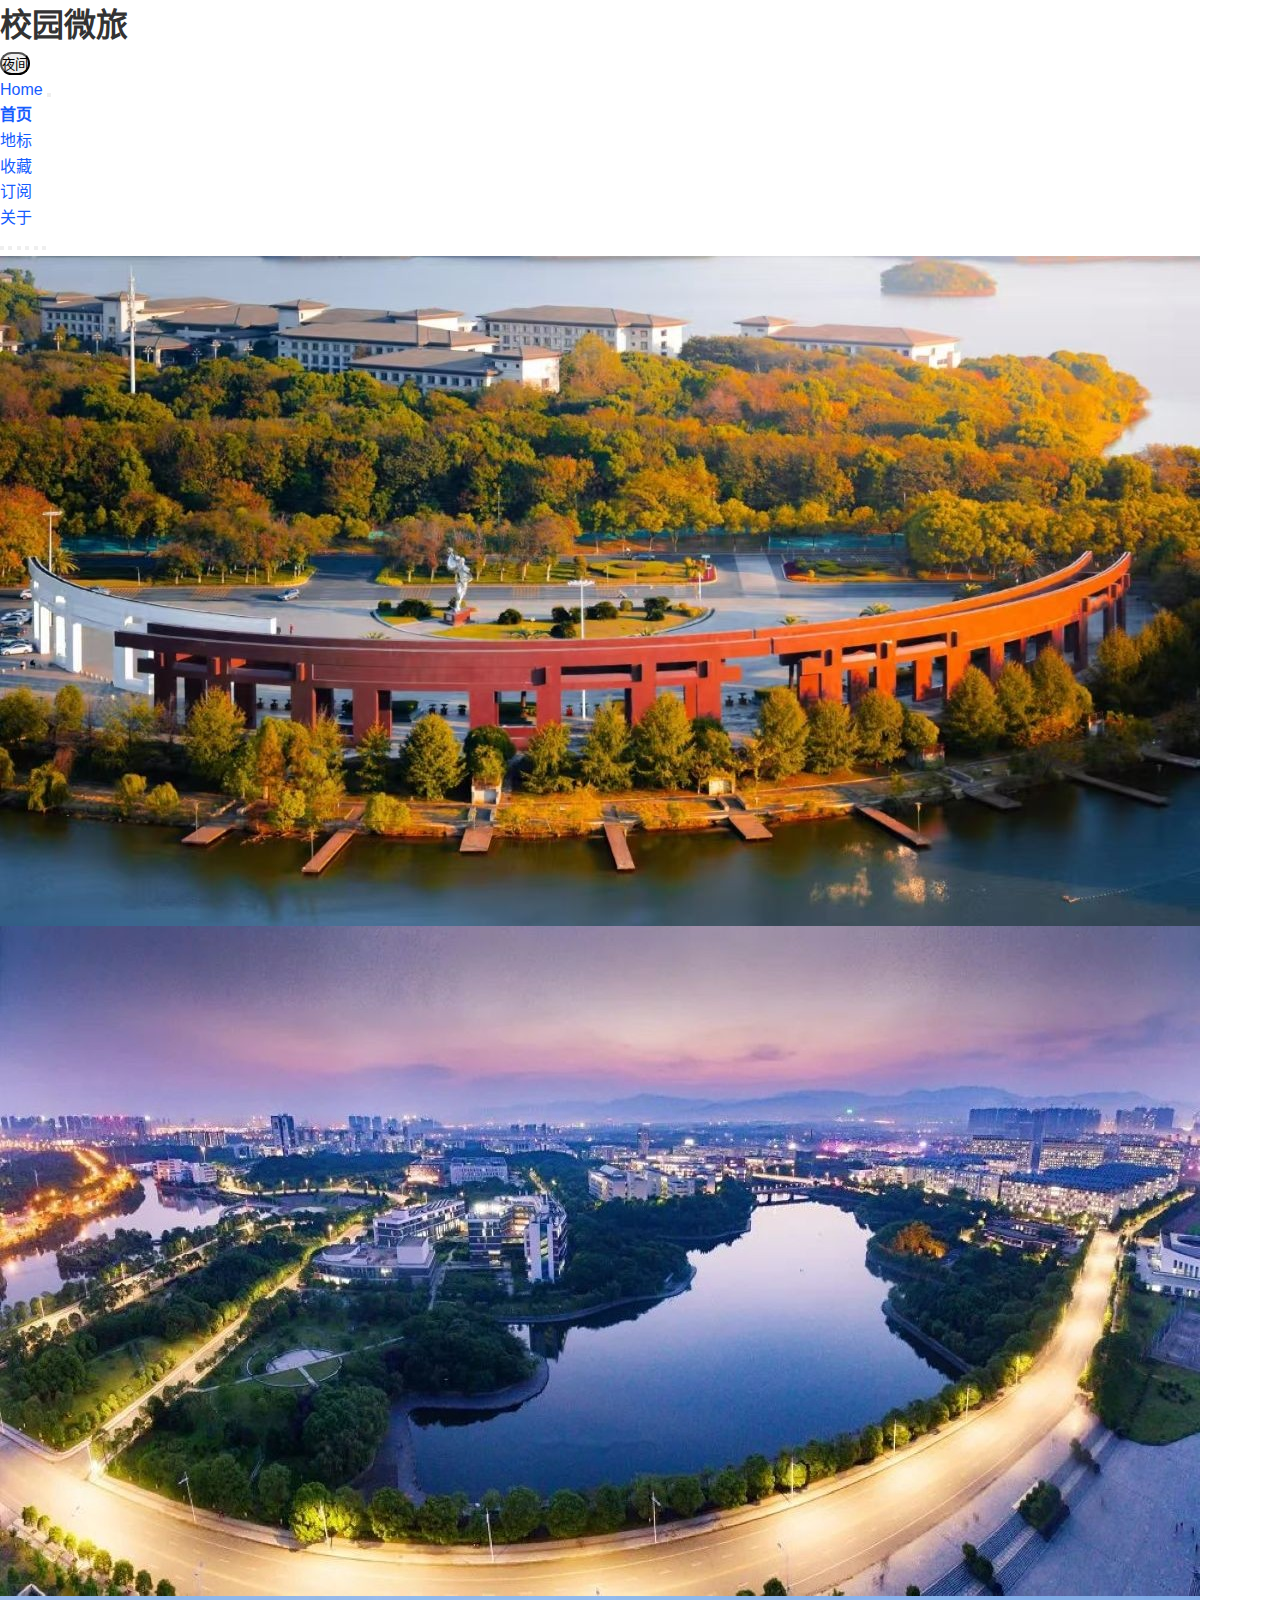
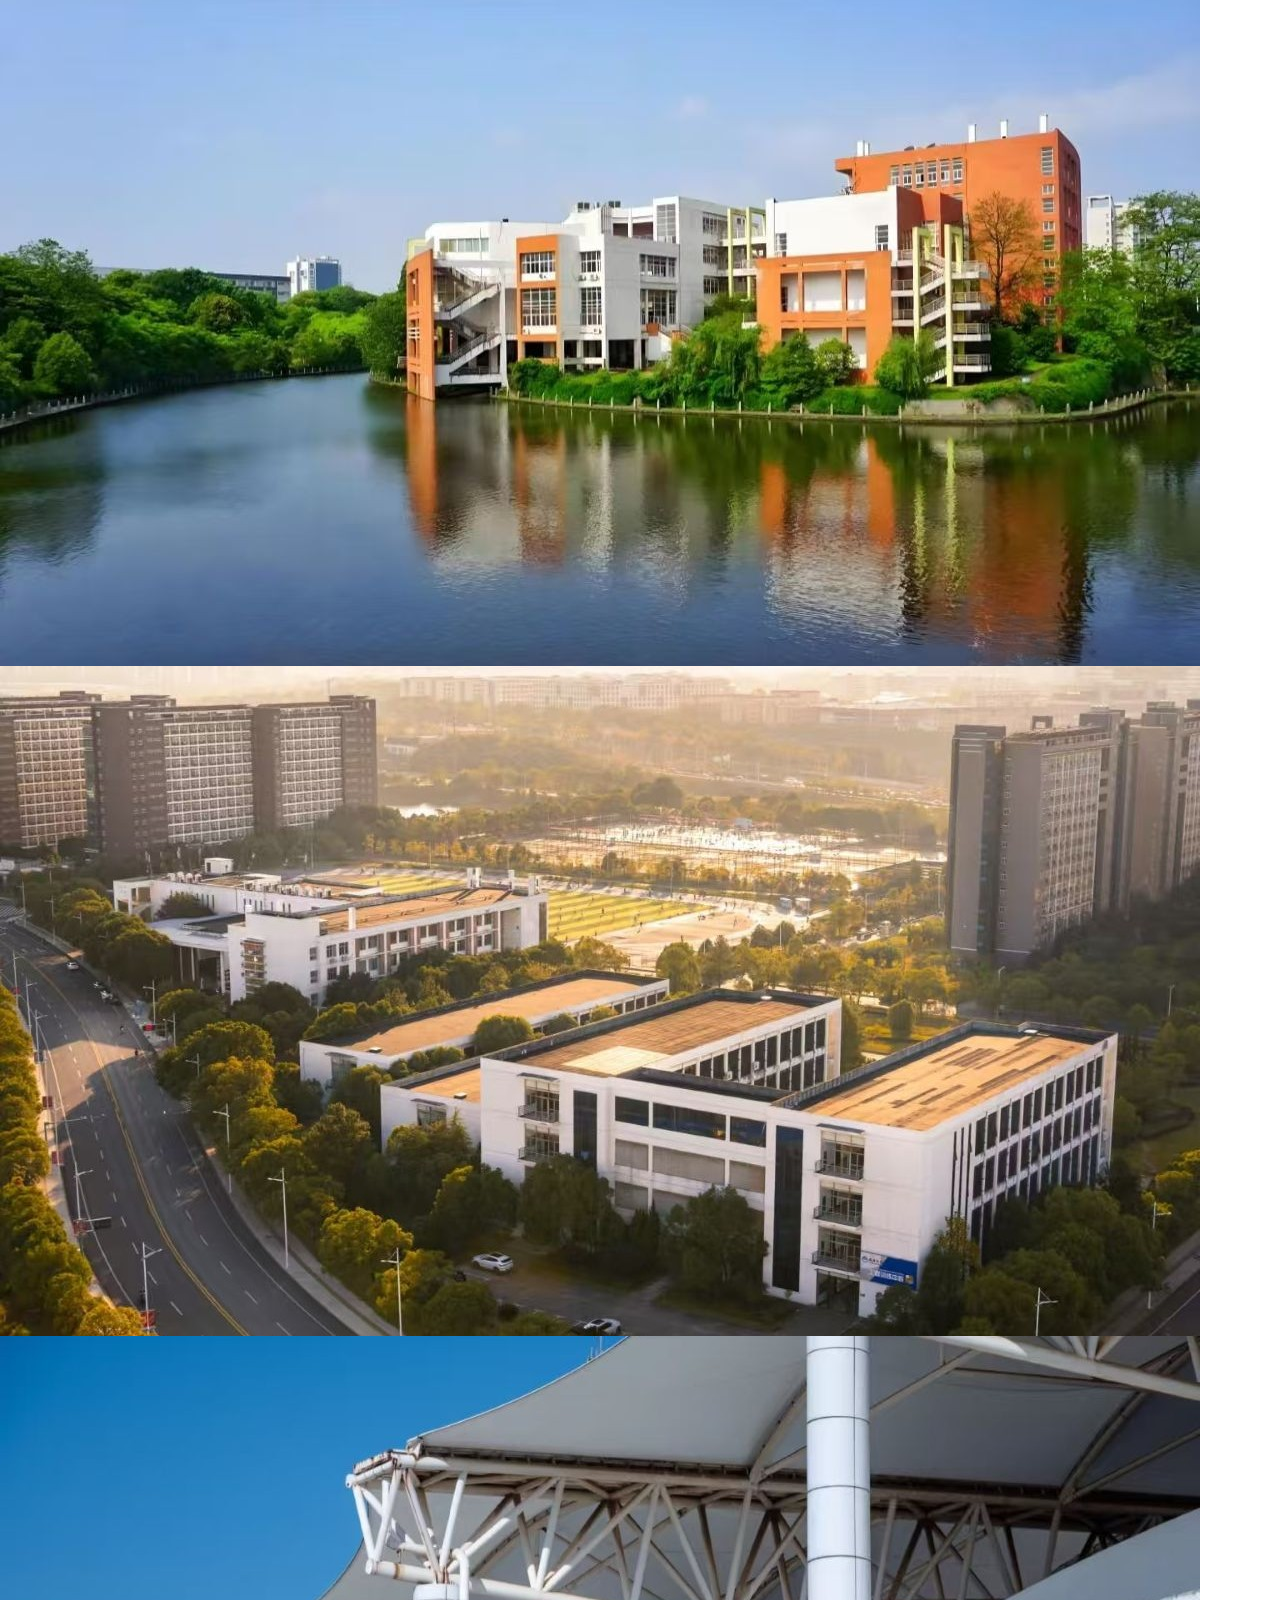
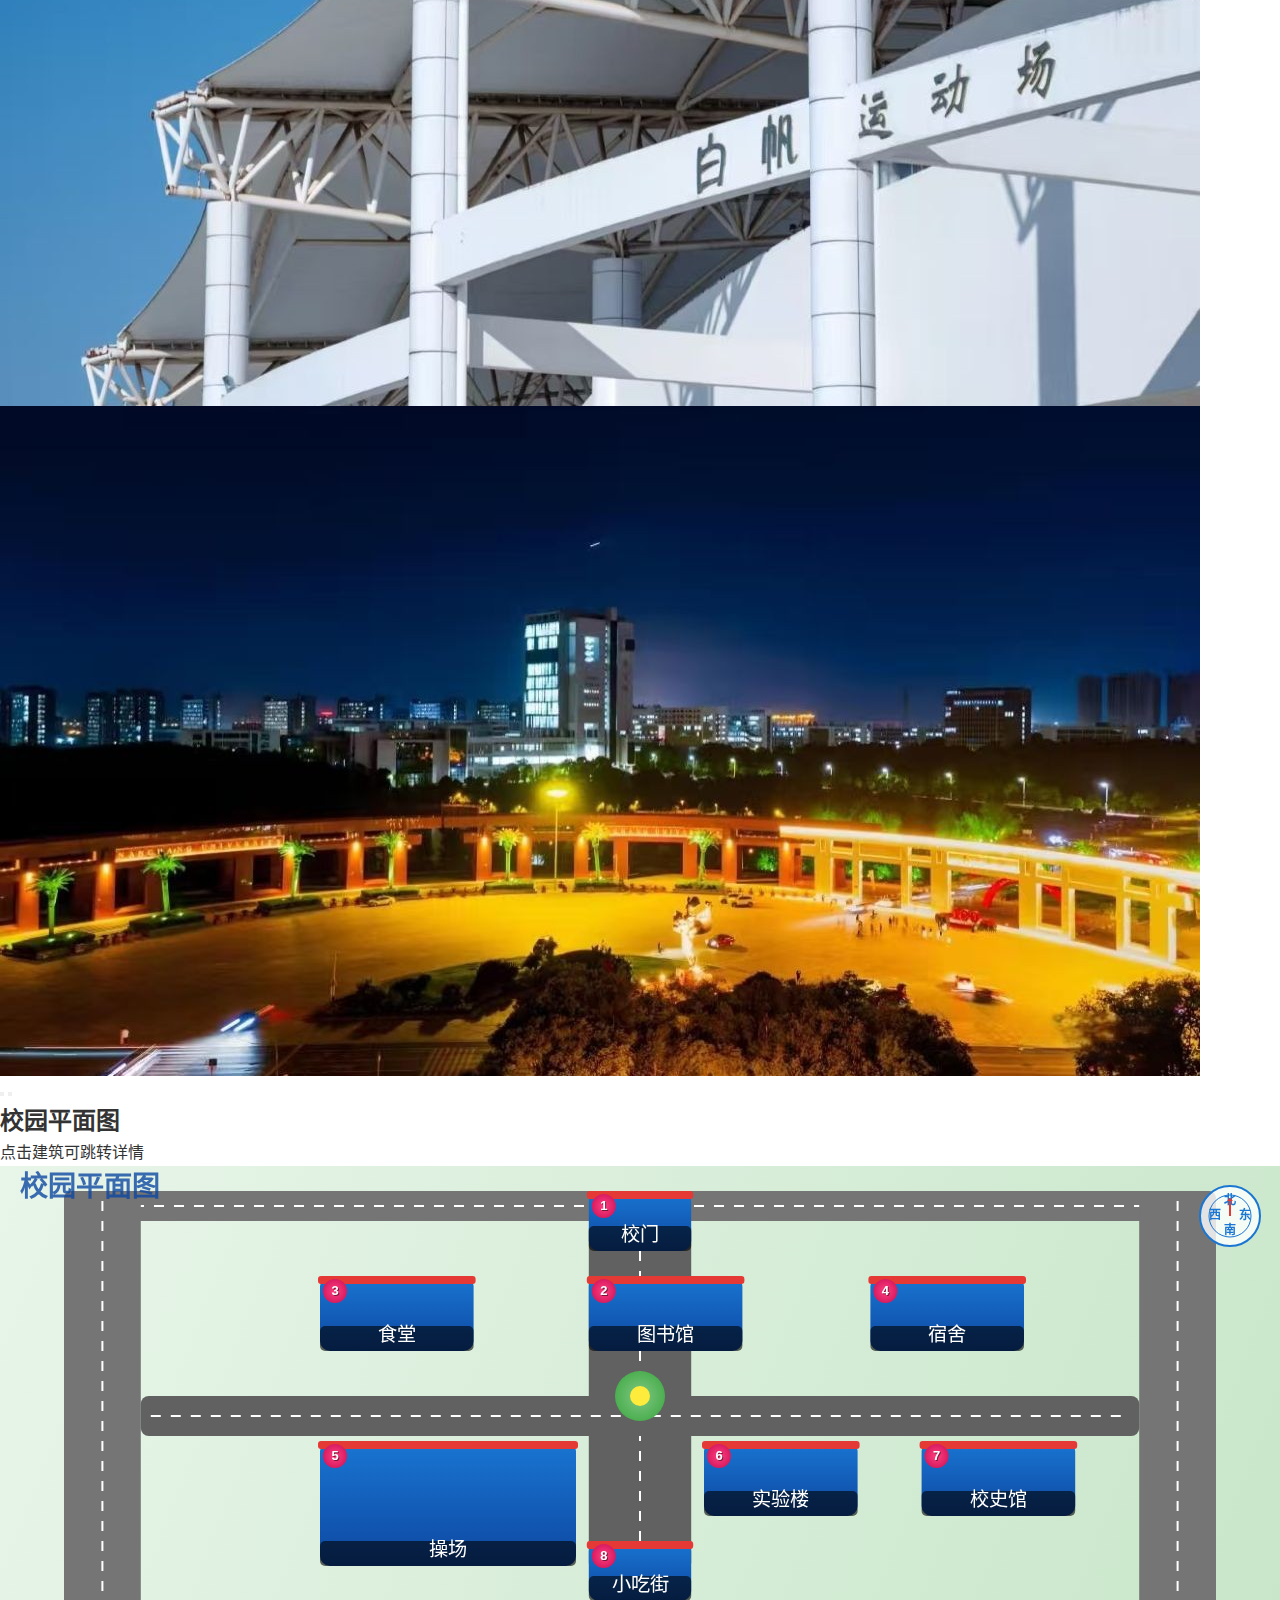
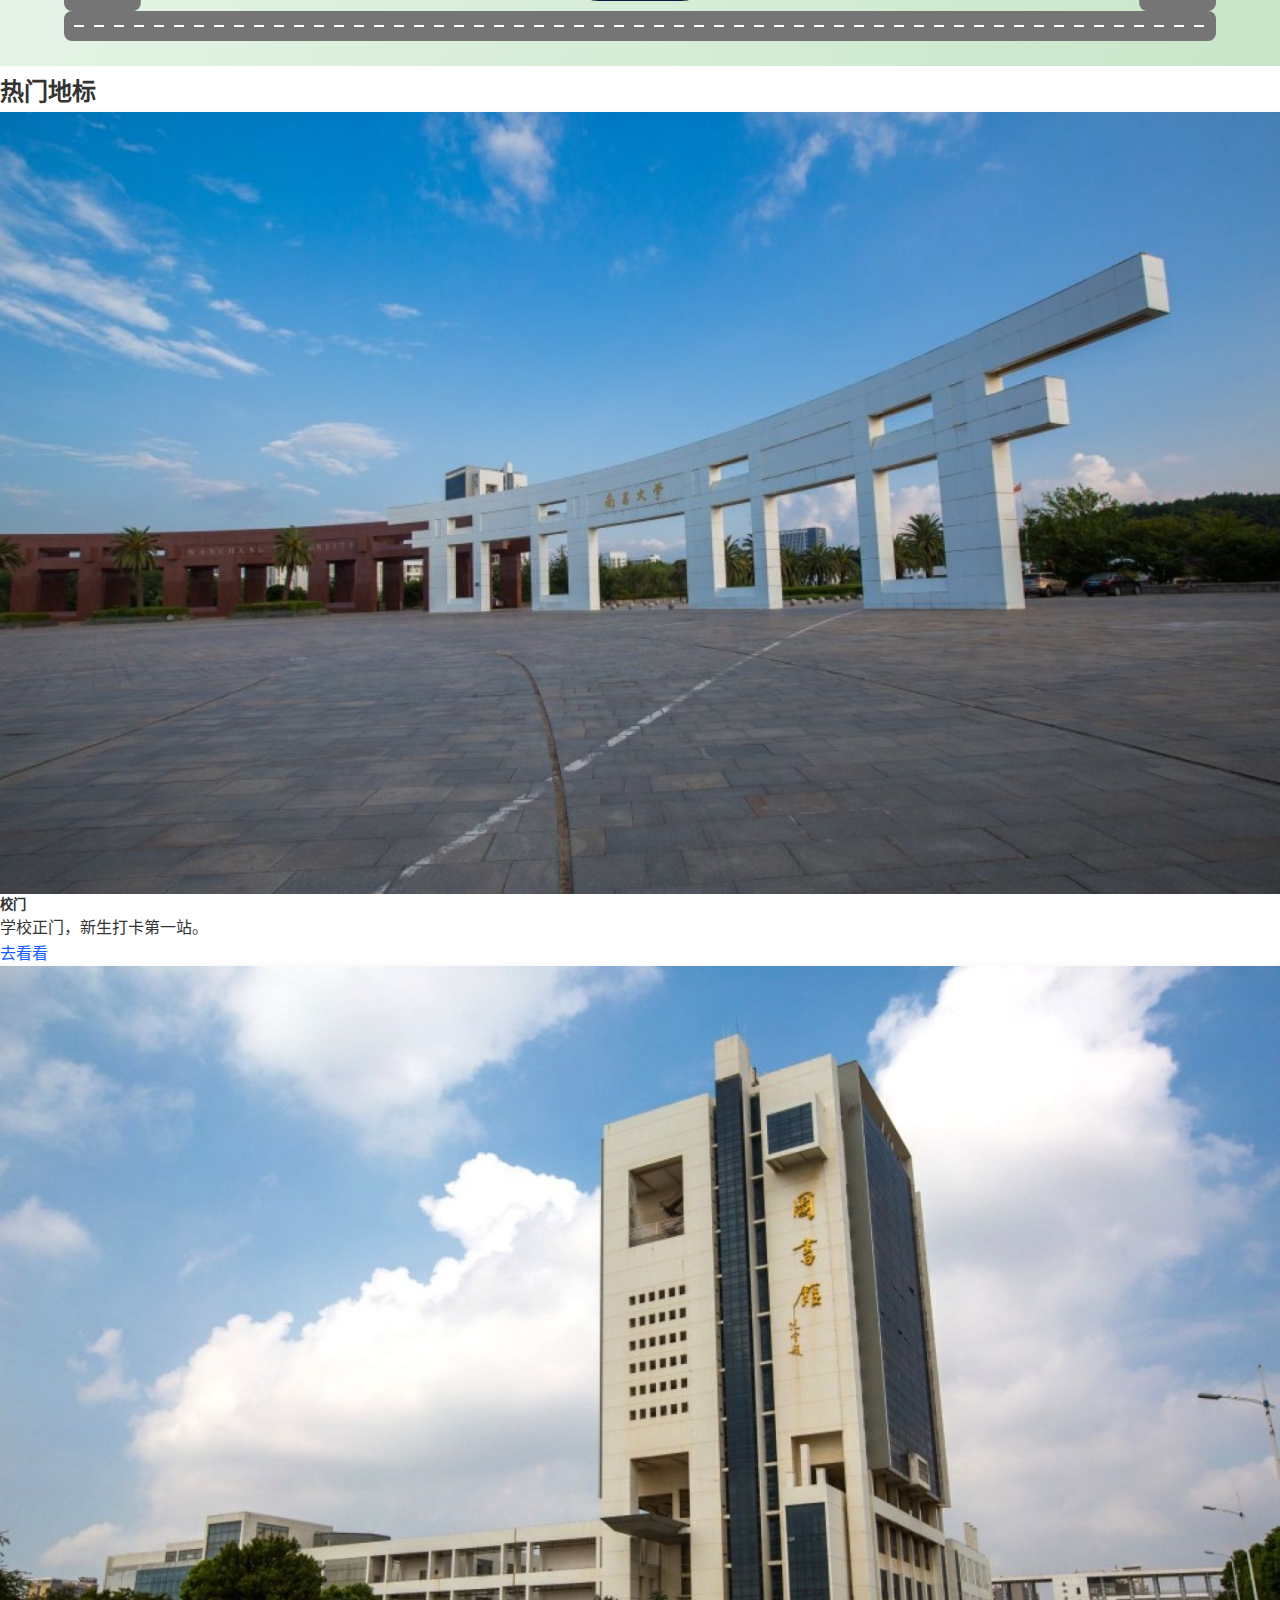
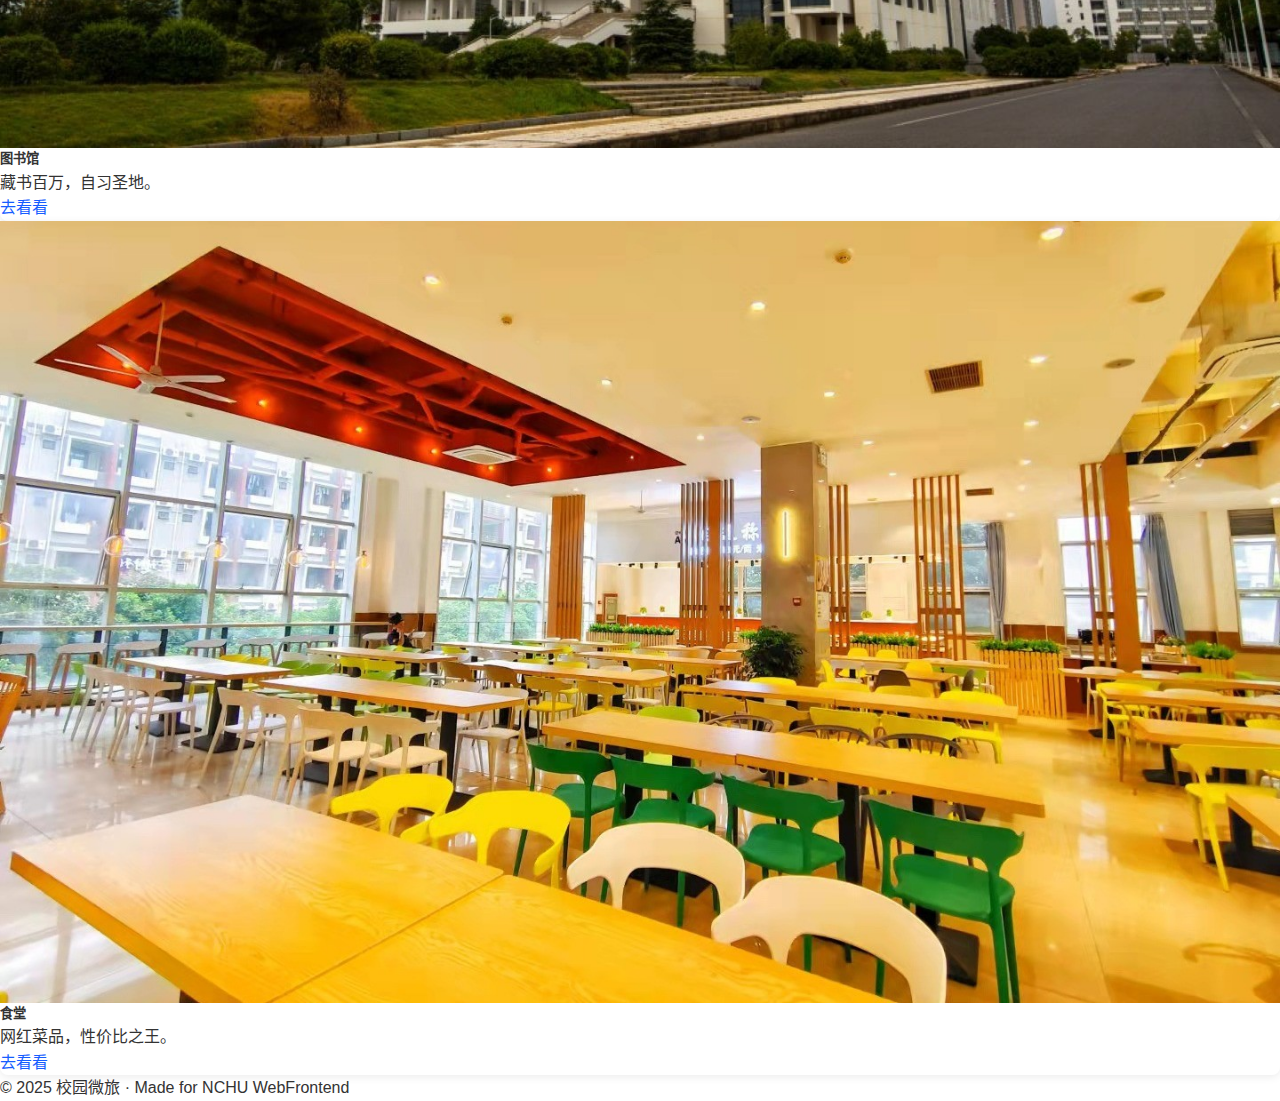
<file: index.html>
<!DOCTYPE html>
<html lang="zh-CN">
<head>
  <meta charset="UTF-8">
  <title>校园微旅 | 首页</title>
  <meta name="viewport" content="width=device-width, initial-scale=1">
  <!-- Bootstrap5 CDN -->
  <link href="https://cdn.staticfile.net/bootstrap/5.3.2/css/bootstrap.min.css" rel="stylesheet">
  <!-- Bootstrap Icons -->
  <link rel="stylesheet" href="https://cdn.staticfile.net/bootstrap-icons/1.11.0/font/bootstrap-icons.min.css">
  <!-- 自定义样式 -->
  <link rel="stylesheet" href="css/base.css">
  <link rel="stylesheet" href="css/common.css">
</head>

<body>
  <!-- 头部 -->
  <header class="bg-primary text-white py-3">
    <div class="container d-flex justify-content-between align-items-center">
      <h1 class="h4 mb-0">校园微旅</h1>
      <!-- 夜间模式按钮 -->
      <button id="nightBtn" class="btn btn-outline-light btn-sm">
        <i class="bi bi-moon-stars"></i> 夜间
      </button>
    </div>
  </header>

  <nav class="navbar navbar-expand-lg navbar-light bg-light shadow-sm">
    <div class="container">
      <a class="navbar-brand" href="index.html">Home</a>
      <button class="navbar-toggler" type="button" data-bs-toggle="collapse" data-bs-target="#navbarNav">
        <span class="navbar-toggler-icon"></span>
      </button>
      <div class="collapse navbar-collapse" id="navbarNav">
        <ul class="navbar-nav ms-auto">
          <li class="nav-item"><a class="nav-link" href="index.html">首页</a></li>
          <li class="nav-item"><a class="nav-link" href="list.html">地标</a></li>
          <li class="nav-item"><a class="nav-link" href="fav.html">收藏</a></li>
          <li class="nav-item"><a class="nav-link" href="subscribe.html">订阅</a></li>
          <li class="nav-item"><a class="nav-link" href="about.html">关于</a></li>
          <!-- 用户登录状态将在这里动态添加 -->
        </ul>
      </div>
    </div>
  </nav>

  <!-- 主体 -->
  <main class="container my-4">
    <!-- 轮播 -->
    <section id="carousel" class="mb-5">
      <div id="campusCarousel" class="carousel slide" data-bs-ride="carousel">
        <div class="carousel-indicators">
          <button type="button" data-bs-target="#campusCarousel" data-bs-slide-to="0" class="active"></button>
          <button type="button" data-bs-target="#campusCarousel" data-bs-slide-to="1"></button>
          <button type="button" data-bs-target="#campusCarousel" data-bs-slide-to="2"></button>
          <button type="button" data-bs-target="#campusCarousel" data-bs-slide-to="3"></button>
          <button type="button" data-bs-target="#campusCarousel" data-bs-slide-to="4"></button>
          <button type="button" data-bs-target="#campusCarousel" data-bs-slide-to="5"></button>
        </div>
        <div class="carousel-inner">
          <div class="carousel-item active">
            <img src="assets/images/scenery1.jpg" class="d-block w-100" alt="校园风光1">
          </div>
          <div class="carousel-item">
            <img src="assets/images/scenery2.jpg" class="d-block w-100" alt="校园风光2">
          </div>
          <div class="carousel-item">
            <img src="assets/images/scenery3.jpg" class="d-block w-100" alt="校园风光3">
          </div>
          <div class="carousel-item">
            <img src="assets/images/scenery4.jpg" class="d-block w-100" alt="校园风光4">
          </div>
          <div class="carousel-item">
            <img src="assets/images/scenery5.jpg" class="d-block w-100" alt="校园风光5">
          </div>
          <div class="carousel-item">
            <img src="assets/images/scenery6.jpg" class="d-block w-100" alt="校园风光6">
          </div>
        </div>
        <button class="carousel-control-prev" type="button" data-bs-target="#campusCarousel" data-bs-slide="prev">
          <span class="carousel-control-prev-icon"></span>
        </button>
        <button class="carousel-control-next" type="button" data-bs-target="#campusCarousel" data-bs-slide="next">
          <span class="carousel-control-next-icon"></span>
        </button>
      </div>
    </section>

    <!-- Canvas 地图 -->
    <section class="mb-5">
      <h2>校园平面图</h2>
      <p class="text-muted">点击建筑可跳转详情</p>
      <canvas id="map" width="800" height="450" class="border rounded w-100"></canvas>
    </section>

    <!-- 推荐卡片 -->
    <section>
      <h2>热门地标</h2>
      <div class="row g-3">
        <div class="col-md-4">
          <div class="card h-100 shadow-sm">
            <img src="assets/images/gate.jpg" class="card-img-top" alt="校门">
            <div class="card-body">
              <h5 class="card-title">校门</h5>
              <p class="card-text">学校正门，新生打卡第一站。</p>
              <a href="detail.html?id=1" class="btn btn-primary btn-sm">去看看</a>
            </div>
          </div>
        </div>
        <div class="col-md-4">
          <div class="card h-100 shadow-sm">
            <img src="assets/images/libraries.jpg" class="card-img-top" alt="图书馆">
            <div class="card-body">
              <h5 class="card-title">图书馆</h5>
              <p class="card-text">藏书百万，自习圣地。</p>
              <a href="detail.html?id=2" class="btn btn-primary btn-sm">去看看</a>
            </div>
          </div>
        </div>
        <div class="col-md-4">
          <div class="card h-100 shadow-sm">
            <img src="assets/images/canteen.jpg" class="card-img-top" alt="食堂">
            <div class="card-body">
              <h5 class="card-title">食堂</h5>
              <p class="card-text">网红菜品，性价比之王。</p>
              <a href="detail.html?id=3" class="btn btn-primary btn-sm">去看看</a>
            </div>
          </div>
        </div>
      </div>
    </section>
  </main>

  <!-- 底部 -->
  <footer class="bg-light text-center py-3 mt-5">
    <p class="mb-0 text-muted">&copy; 2025 校园微旅 · Made for NCHU WebFrontend</p>
  </footer>

  <!-- Bootstrap5 JS -->
  <script src="https://cdn.staticfile.net/bootstrap/5.3.2/js/bootstrap.bundle.min.js"></script>
  <!-- 夜间模式 & 公共 -->
  <script src="js/common.js"></script>
  <!-- Canvas 地图 -->
  <script src="js/canvas.js"></script>
</body>
</html>
</file>
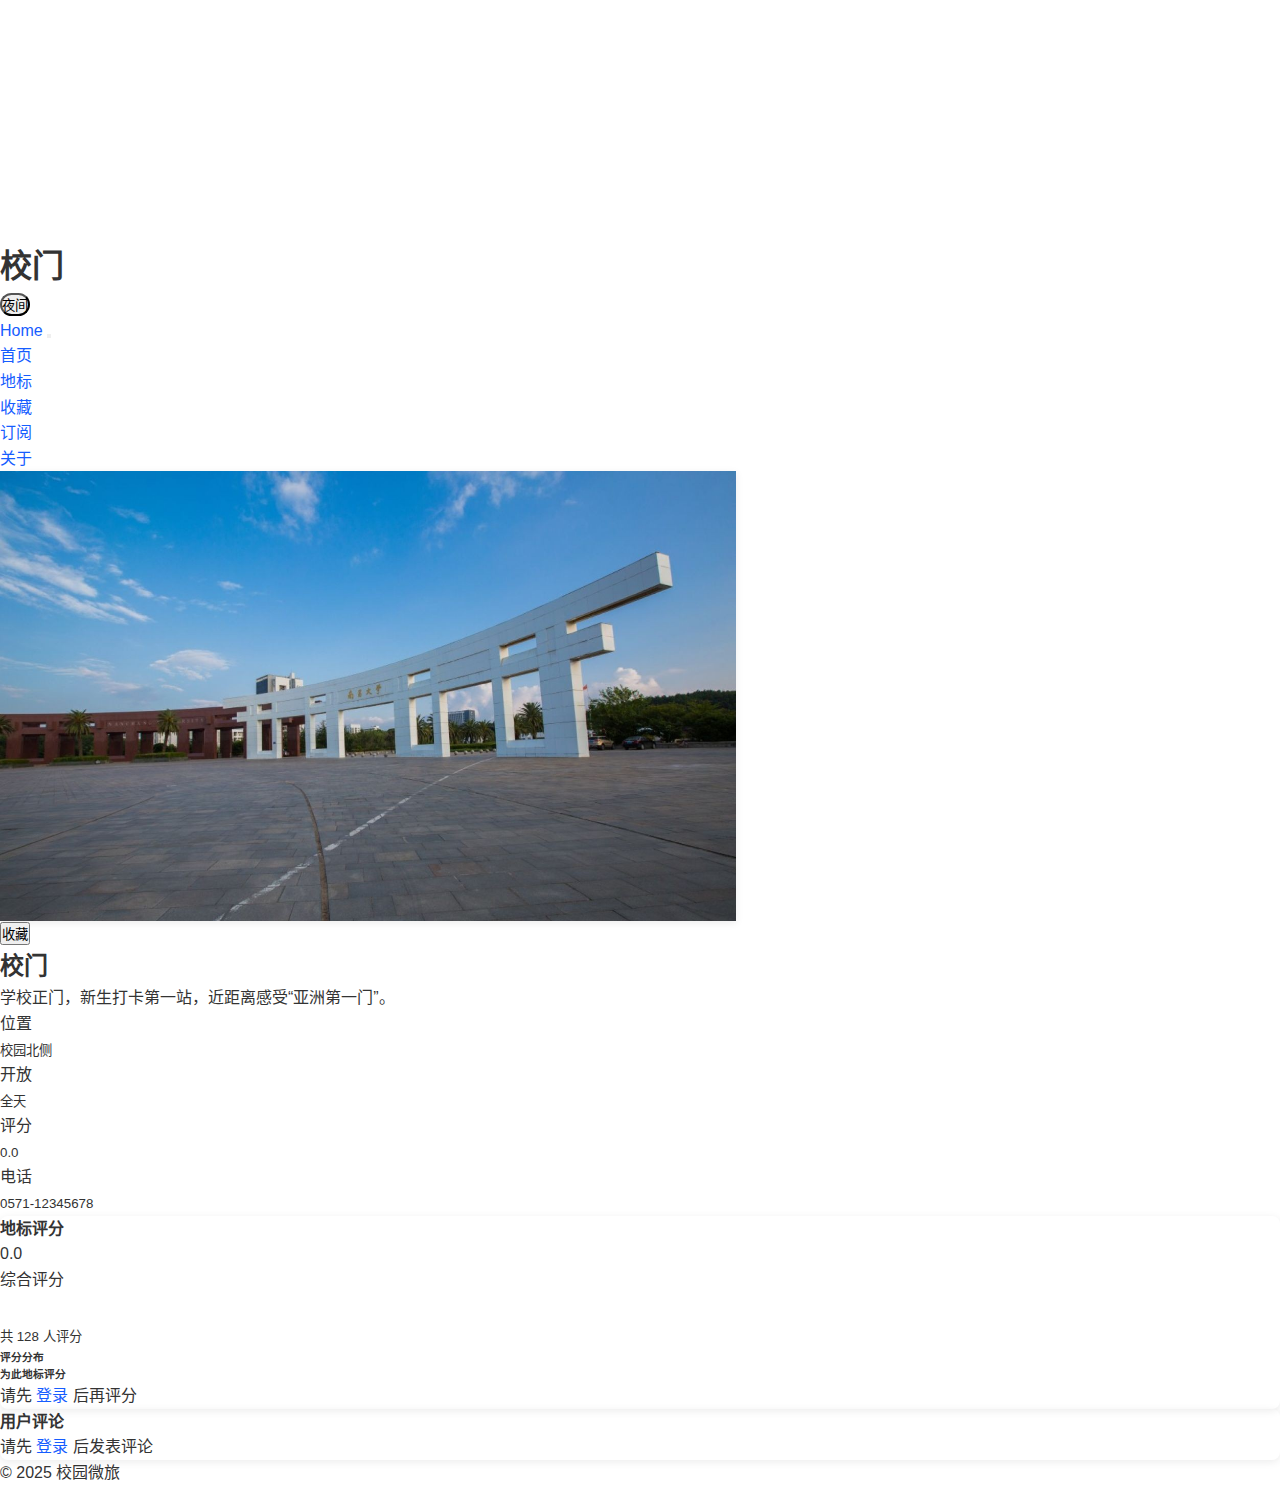
<file: detail.html>
<!DOCTYPE html>
<html lang="zh-CN">
<head>
  <meta charset="UTF-8">
  <title>详情页 | 校园微旅</title>
  <meta name="viewport" content="width=device-width, initial-scale=1">
  <link href="https://cdn.staticfile.net/bootstrap/5.3.2/css/bootstrap.min.css" rel="stylesheet">
  <link rel="stylesheet" href="https://cdn.staticfile.net/bootstrap-icons/1.11.0/font/bootstrap-icons.min.css">
  <link rel="stylesheet" href="css/base.css">
  <link rel="stylesheet" href="css/common.css">
  <link rel="stylesheet" href="css/detail.css">
  <link rel="stylesheet" href="css/rating.css">
</head>

<body class="with-fixed-header">
  <header class="bg-primary text-white py-3 fixed-top">
    <div class="container d-flex justify-content-between align-items-center">
      <h1 class="h4 mb-0" id="spotTitle">地标详情</h1>
      <button id="nightBtn" class="btn btn-outline-light btn-sm">
        <i class="bi bi-moon-stars"></i> 夜间
      </button>
    </div>
  </header>

  <nav id="mainNav" class="navbar navbar-expand-lg navbar-light bg-light shadow-sm fixed-top">
    <div class="container">
      <a class="navbar-brand" href="index.html">Home</a>
      <button class="navbar-toggler" type="button" data-bs-toggle="collapse" data-bs-target="#navbarNav">
        <span class="navbar-toggler-icon"></span>
      </button>
      <div class="collapse navbar-collapse" id="navbarNav">
        <ul class="navbar-nav ms-auto">
          <li class="nav-item"><a class="nav-link" href="index.html">首页</a></li>
          <li class="nav-item"><a class="nav-link" href="list.html">地标</a></li>
          <li class="nav-item"><a class="nav-link" href="fav.html">收藏</a></li>
          <li class="nav-item"><a class="nav-link" href="subscribe.html">订阅</a></li>
          <li class="nav-item"><a class="nav-link" href="about.html">关于</a></li>
          <!-- 用户登录状态将在这里动态添加 -->
        </ul>
      </div>
    </div>
  </nav>

  <main class="container my-4">
    <!-- 大图 + 收藏 -->
    <section class="mb-4 position-relative">
      <img id="spotImg" src="" class="w-100 rounded" alt="地标大图">
      <button id="favBtn" class="btn btn-outline-danger position-absolute top-0 end-0 m-3">
        <i class="bi bi-heart"></i> 收藏
      </button>
    </section>

    <!-- 基本信息 -->
    <section class="mb-4">
      <h2 id="spotName"></h2>
      <p id="spotDesc" class="lead"></p>
      <div class="row text-center">
        <div class="col-md-3 col-6"><i class="bi bi-geo-alt fs-4 text-primary"></i>
          <div>位置</div><small id="spotLoc">校园中轴</small></div>
        <div class="col-md-3 col-6"><i class="bi bi-clock fs-4 text-primary"></i>
          <div>开放</div><small id="spotTime">全天</small></div>
        <div class="col-md-3 col-6"><i class="bi bi-star fs-4 text-primary"></i>
          <div>评分</div><small id="spotRate">0.0</small></div>
        <div class="col-md-3 col-6"><i class="bi bi-telephone fs-4 text-primary"></i>
          <div>电话</div><small id="spotTel">0571-12345678</small></div>
      </div>
    </section>

    <!-- 评分系统 -->
    <section class="mb-5">
      <div class="card shadow-sm">
        <div class="card-body">
          <h4 class="mb-4"><i class="bi bi-graph-up"></i> 地标评分</h4>
          
          <!-- 评分统计 -->
          <div class="row">
            <div class="col-md-4 text-center mb-4">
              <div class="display-4 text-primary" id="averageRating">0.0</div>
              <div class="h6 text-muted mb-2">综合评分</div>
              <div id="starDisplay" class="star-display mb-2">
                <i class="bi bi-star-fill"></i>
                <i class="bi bi-star-fill"></i>
                <i class="bi bi-star-fill"></i>
                <i class="bi bi-star-fill"></i>
                <i class="bi bi-star-half"></i>
              </div>
              <small class="text-muted" id="totalRatings">共 128 人评分</small>
            </div>
            
            <div class="col-md-8">
              <h6>评分分布</h6>
              <div class="rating-bars" id="ratingBars">
                <!-- 动态生成评分条 -->
              </div>
            </div>
          </div>

          <!-- 用户评分 -->
          <div class="border-top pt-4 mt-4">
            <h6 class="mb-3">为此地标评分</h6>
            <div id="userRatingSection">
              <p class="text-muted">请先 <a href="login.html">登录</a> 后再评分</p>
            </div>
          </div>
        </div>
      </div>
    </section>

    <!-- 评论区 -->
    <section class="mb-5">
      <div class="card shadow-sm">
        <div class="card-body">
          <h4 class="mb-4"><i class="bi bi-chat-dots"></i> 用户评论</h4>
          
          <!-- 评论发表区 -->
          <div id="commentSection">
            <p class="text-muted">请先 <a href="login.html">登录</a> 后发表评论</p>
          </div>

          <!-- 评论列表 -->
          <div id="commentsList" class="comments-list">
            <!-- 动态生成评论 -->
          </div>
        </div>
      </div>
    </section>

    <!-- 返回顶部 -->
    <button id="backTop" class="btn btn-primary btn-sm">
      <i class="bi bi-arrow-up"></i> 顶部
    </button>
  </main>

  <footer class="bg-light text-center py-3 mt-5">
    <p class="mb-0 text-muted">&copy; 2025 校园微旅</p>
  </footer>

  <script src="https://cdn.staticfile.net/bootstrap/5.3.2/js/bootstrap.bundle.min.js"></script>
  <script src="js/common.js"></script>
  <script src="js/layout.js"></script>
  <script src="js/debug-layout.js"></script>
  <script src="js/detail.js"></script>
  <script src="js/rating.js"></script>
</body>
</html>
</file>
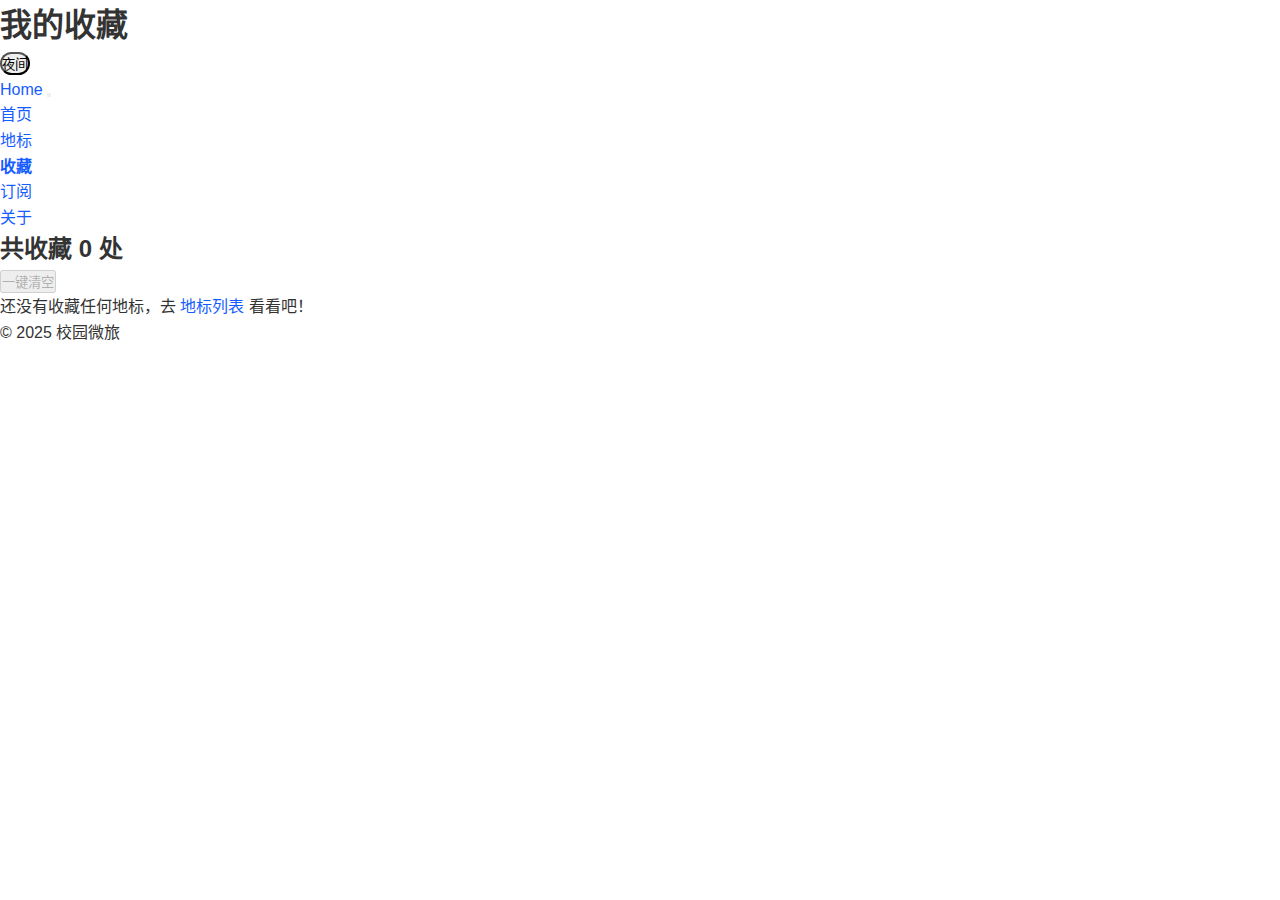
<file: fav.html>
<!DOCTYPE html>
<html lang="zh-CN">
<head>
  <meta charset="UTF-8">
  <title>我的收藏 | 校园微旅</title>
  <meta name="viewport" content="width=device-width, initial-scale=1">
  <link href="https://cdn.staticfile.net/bootstrap/5.3.2/css/bootstrap.min.css" rel="stylesheet">
  <link rel="stylesheet" href="https://cdn.staticfile.net/bootstrap-icons/1.11.0/font/bootstrap-icons.min.css">
  <link rel="stylesheet" href="css/base.css">
  <link rel="stylesheet" href="css/common.css">
</head>

<body>
  <header class="bg-primary text-white py-3">
    <div class="container d-flex justify-content-between align-items-center">
      <h1 class="h4 mb-0">我的收藏</h1>
      <button id="nightBtn" class="btn btn-outline-light btn-sm">
        <i class="bi bi-moon-stars"></i> 夜间
      </button>
    </div>
  </header>

  <nav class="navbar navbar-expand-lg navbar-light bg-light shadow-sm">
    <div class="container">
      <a class="navbar-brand" href="index.html">Home</a>
      <button class="navbar-toggler" type="button" data-bs-toggle="collapse" data-bs-target="#navbarNav">
        <span class="navbar-toggler-icon"></span>
      </button>
      <div class="collapse navbar-collapse" id="navbarNav">
        <ul class="navbar-nav ms-auto">
          <li class="nav-item"><a class="nav-link" href="index.html">首页</a></li>
          <li class="nav-item"><a class="nav-link" href="list.html">地标</a></li>
          <li class="nav-item"><a class="nav-link active" href="fav.html">收藏</a></li>
          <li class="nav-item"><a class="nav-link" href="subscribe.html">订阅</a></li>
          <li class="nav-item"><a class="nav-link" href="about.html">关于</a></li>
        </ul>
      </div>
    </div>
  </nav>

  <main class="container my-4">
    <div class="d-flex justify-content-between align-items-center mb-3">
      <h2>共收藏 <span id="favCount">0</span> 处</h2>
      <button id="clearBtn" class="btn btn-outline-danger btn-sm">
        <i class="bi bi-trash"></i> 一键清空
      </button>
    </div>

    <div id="favGrid" class="row g-3">
      <!-- JS 动态渲染 -->
    </div>

    <div id="emptyTip" class="alert alert-info text-center d-none">
      还没有收藏任何地标，去 <a href="list.html">地标列表</a> 看看吧！
    </div>
  </main>

  <footer class="bg-light text-center py-3 mt-5">
    <p class="mb-0 text-muted">&copy; 2025 校园微旅</p>
  </footer>

  <script src="https://cdn.staticfile.net/bootstrap/5.3.2/js/bootstrap.bundle.min.js"></script>
  <script src="js/common.js"></script>
  <script src="js/fav.js"></script>
</body>
</html>
</file>
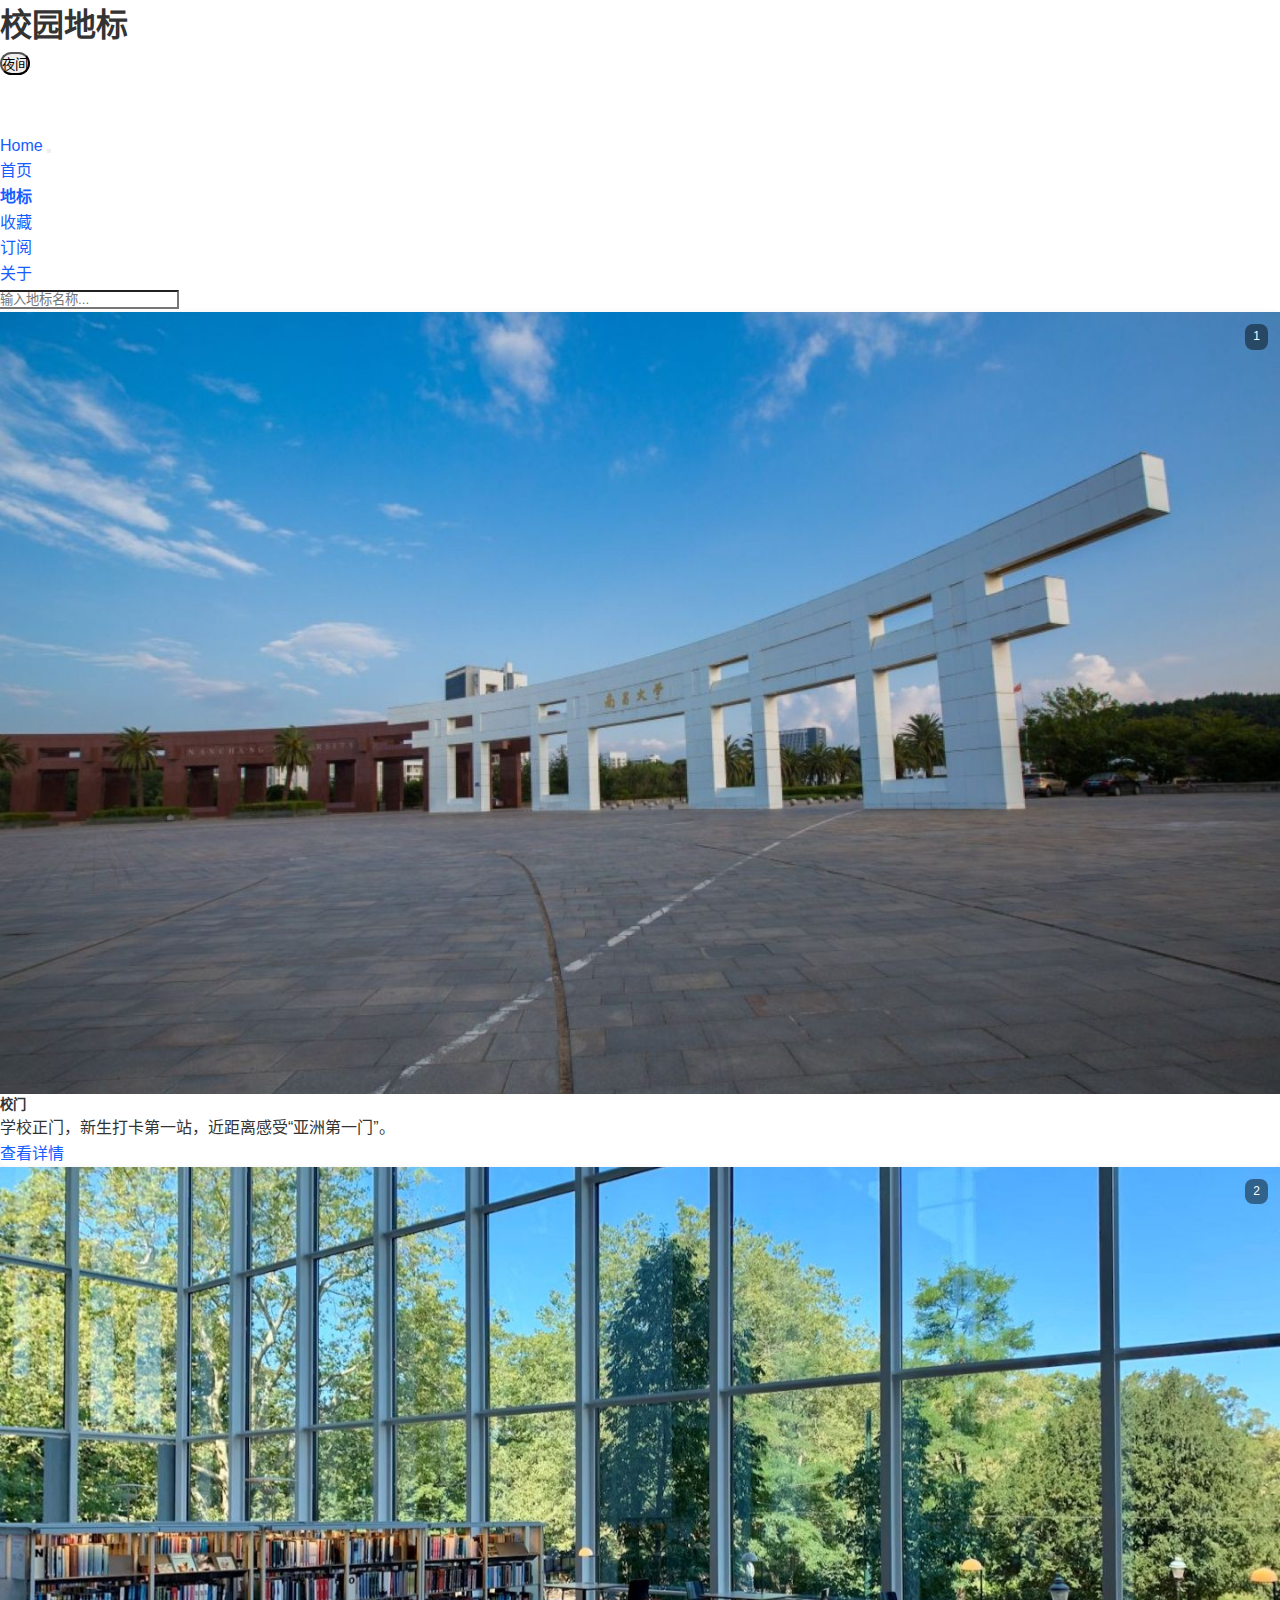
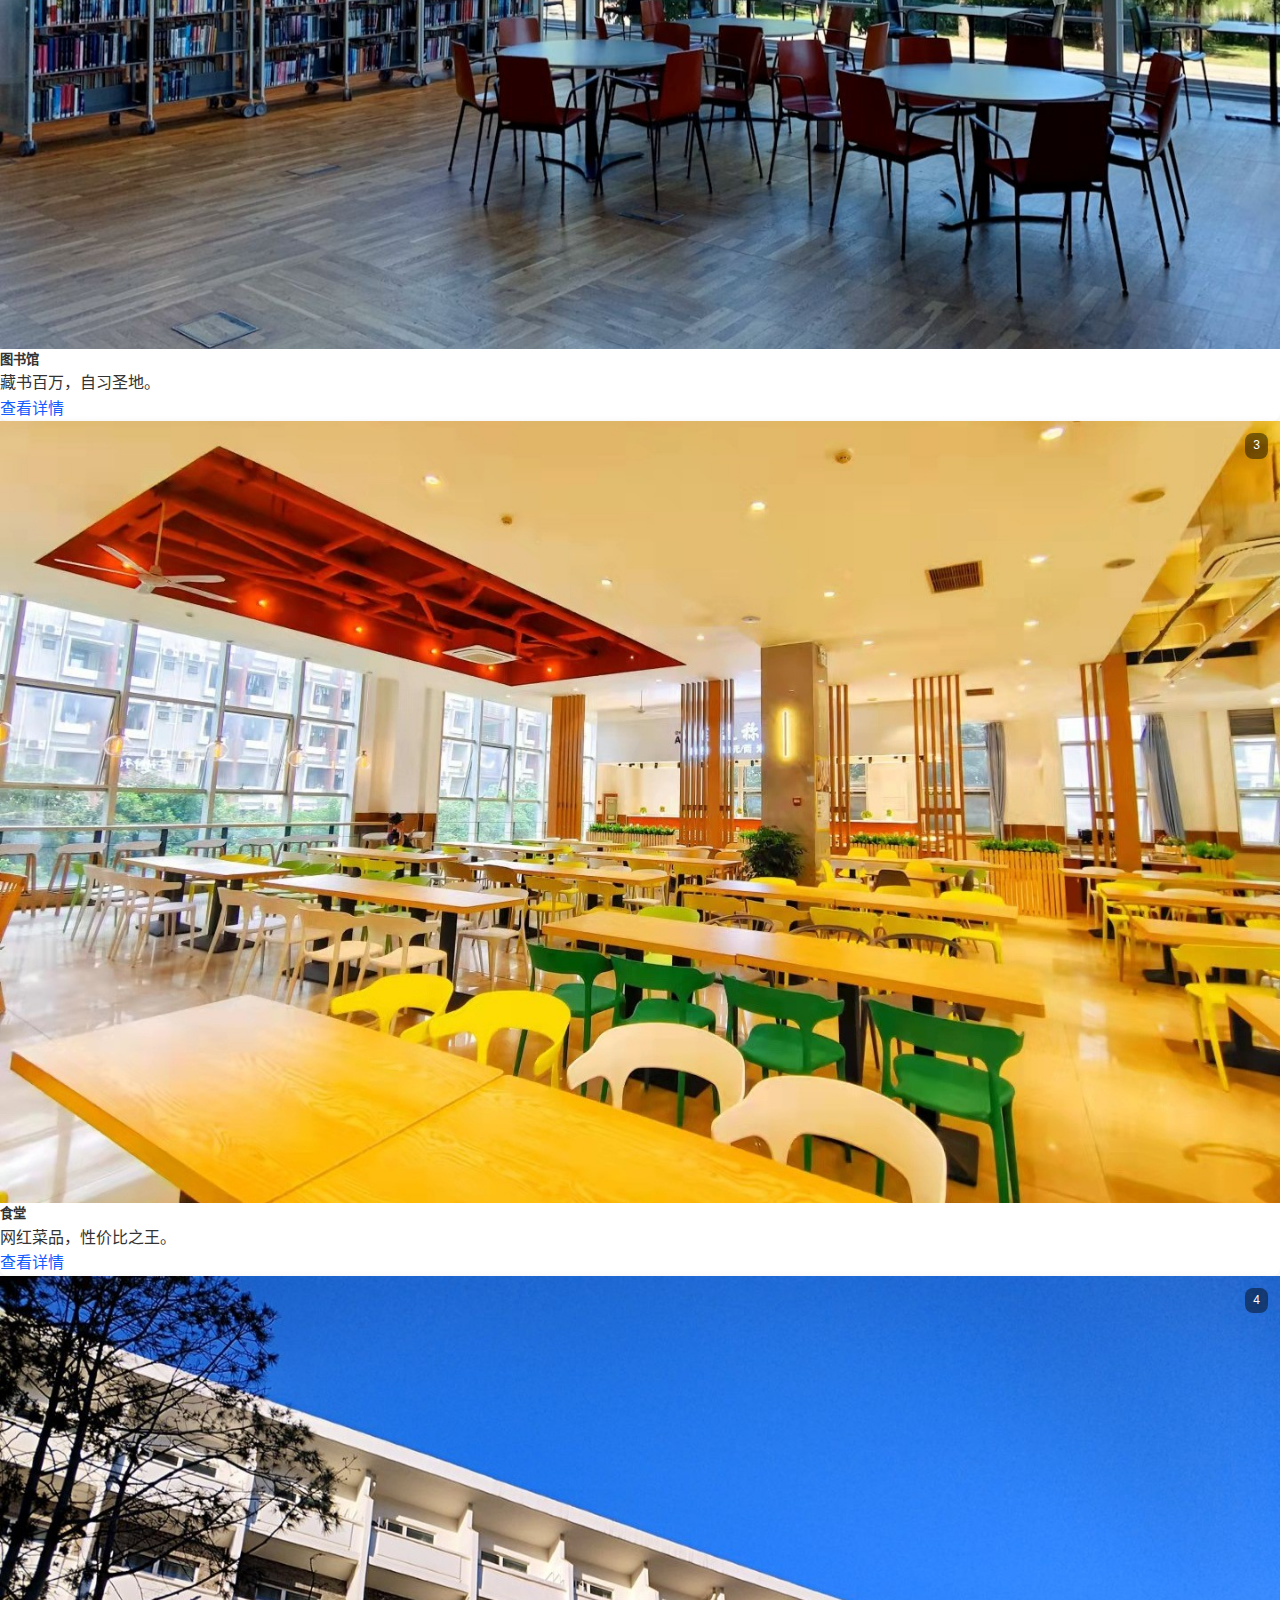
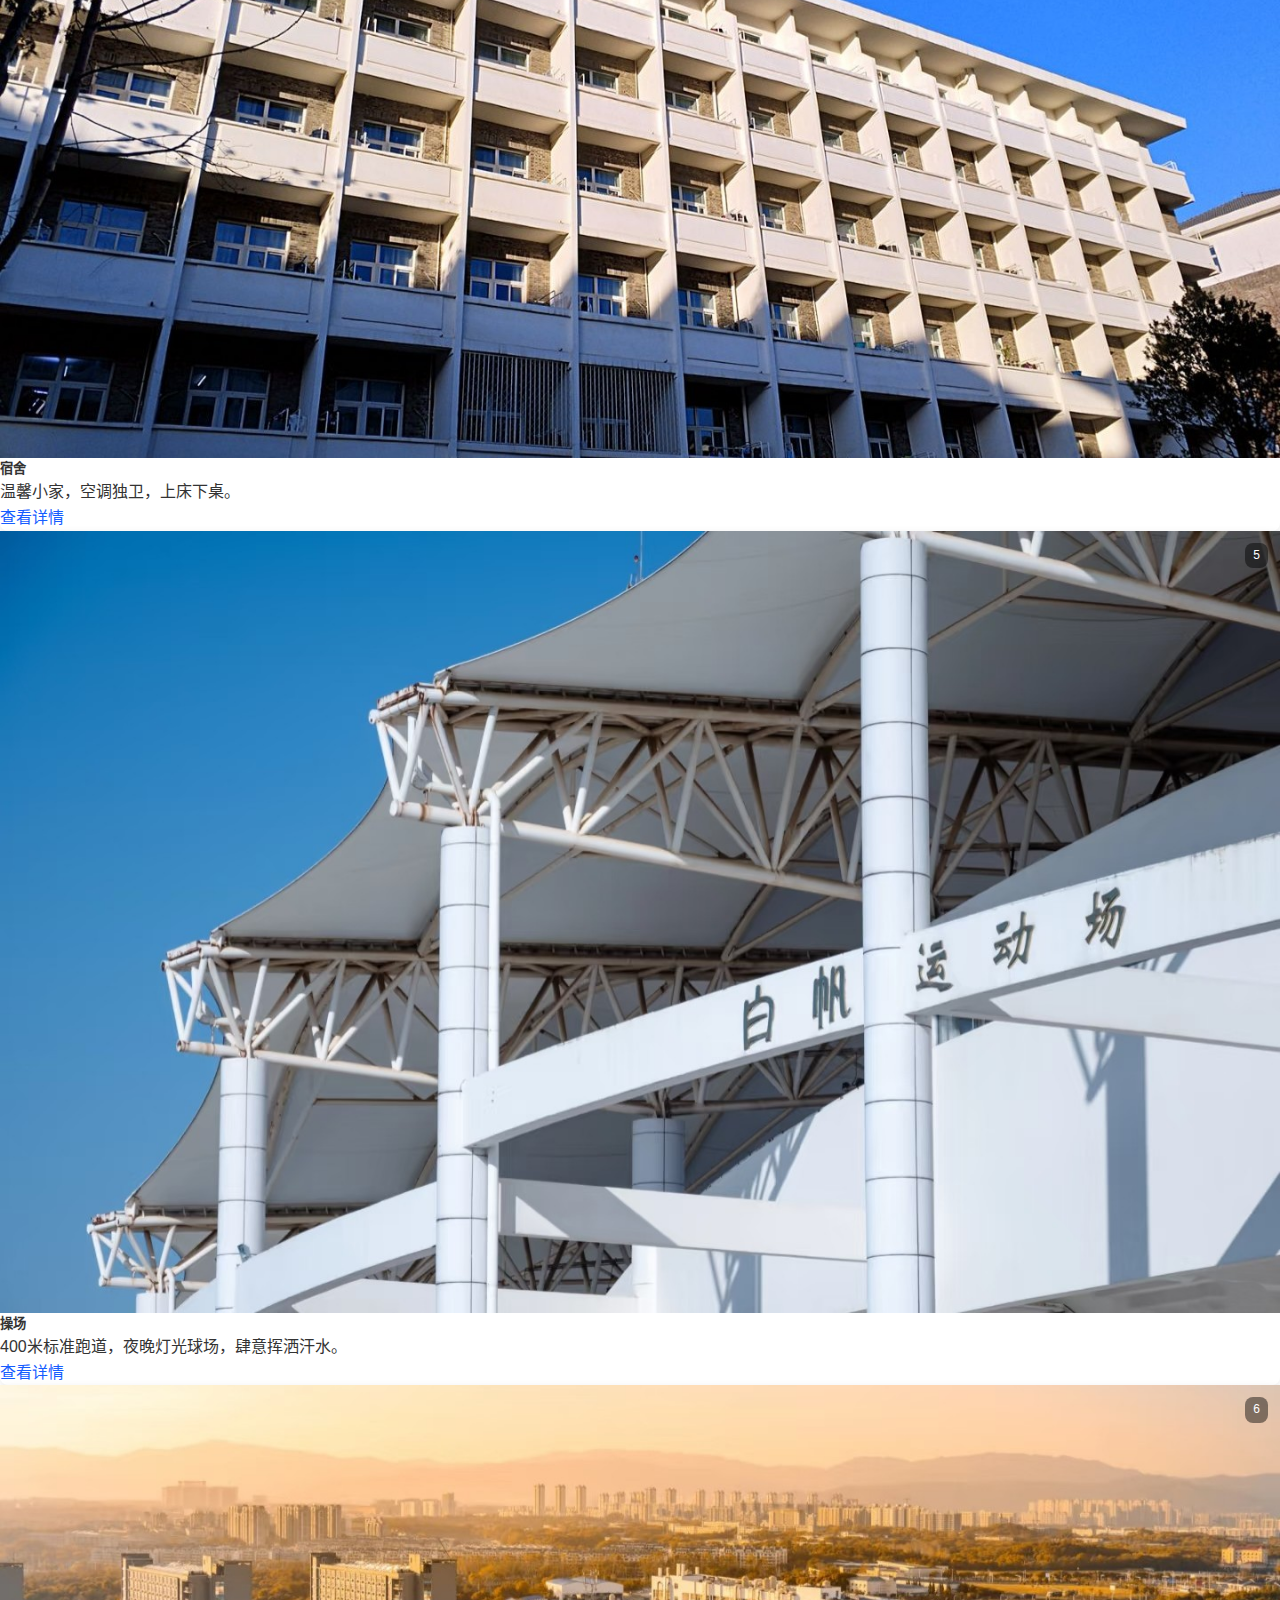
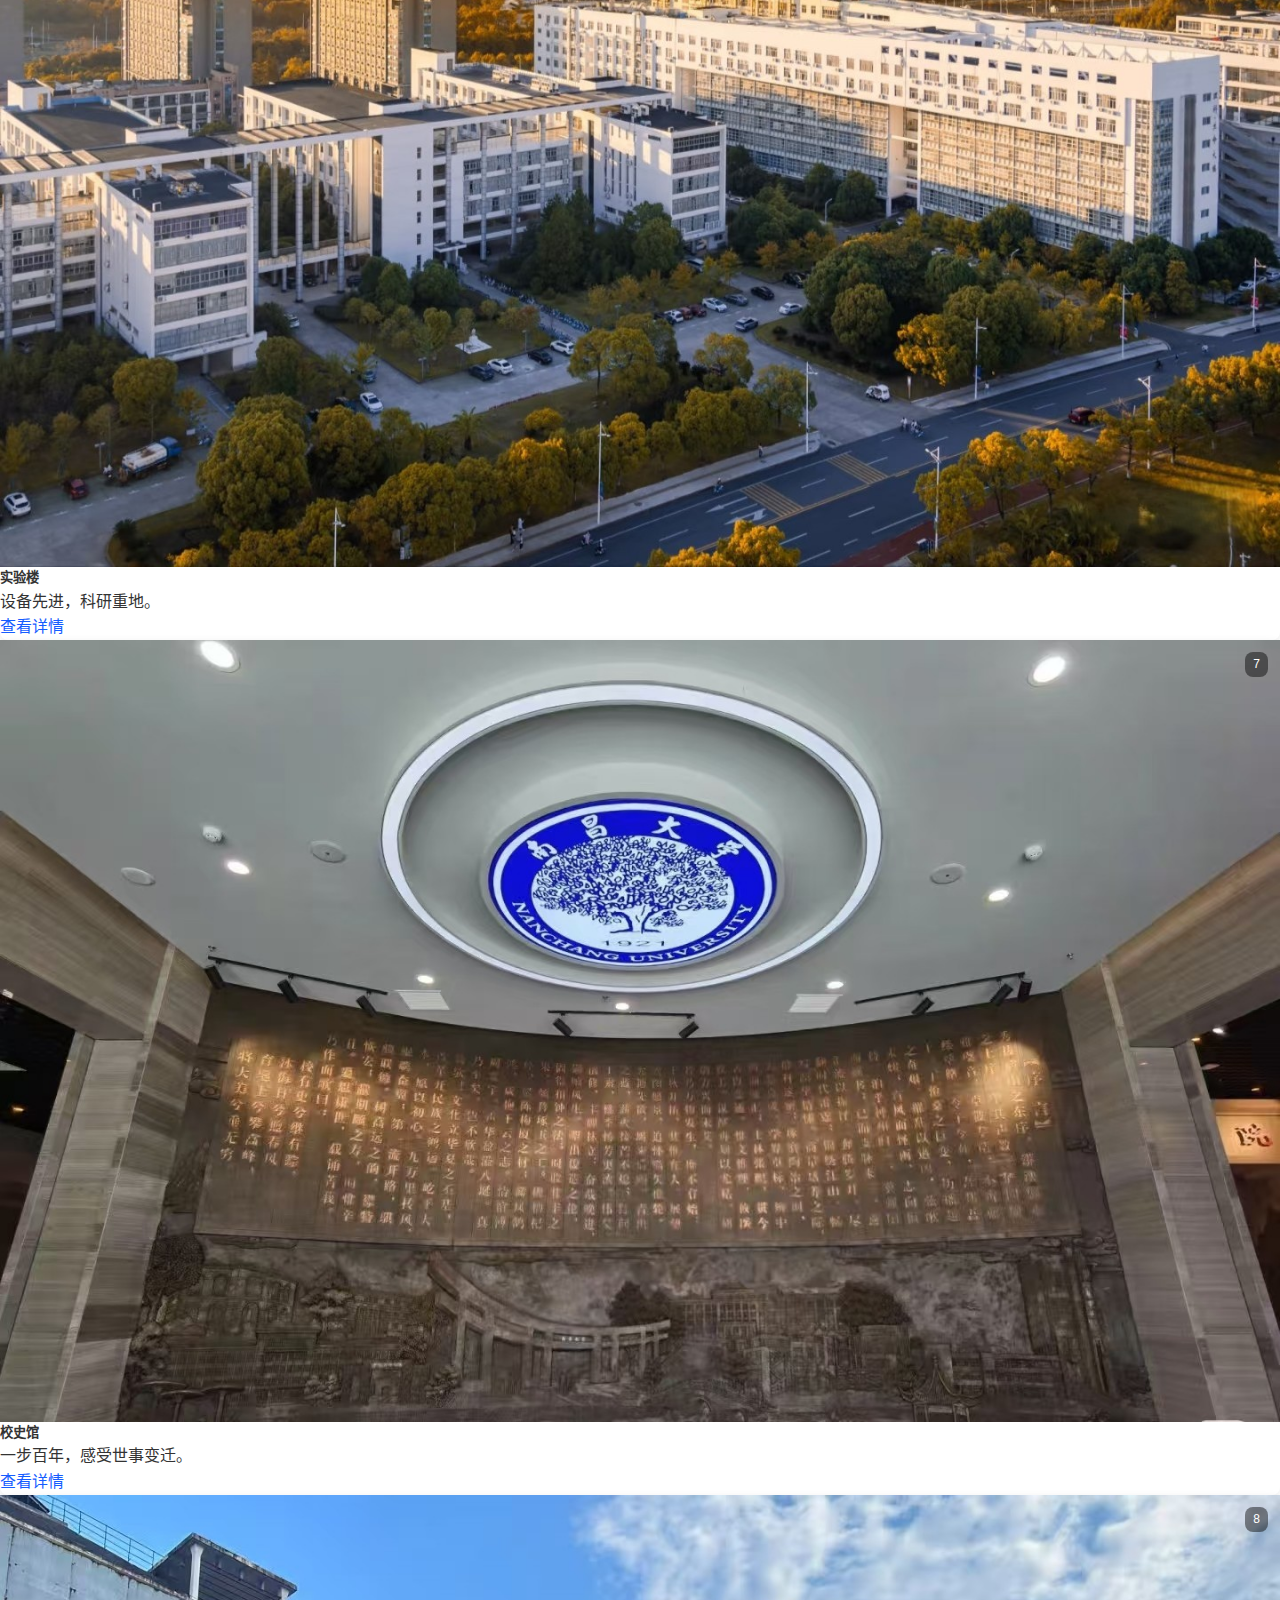
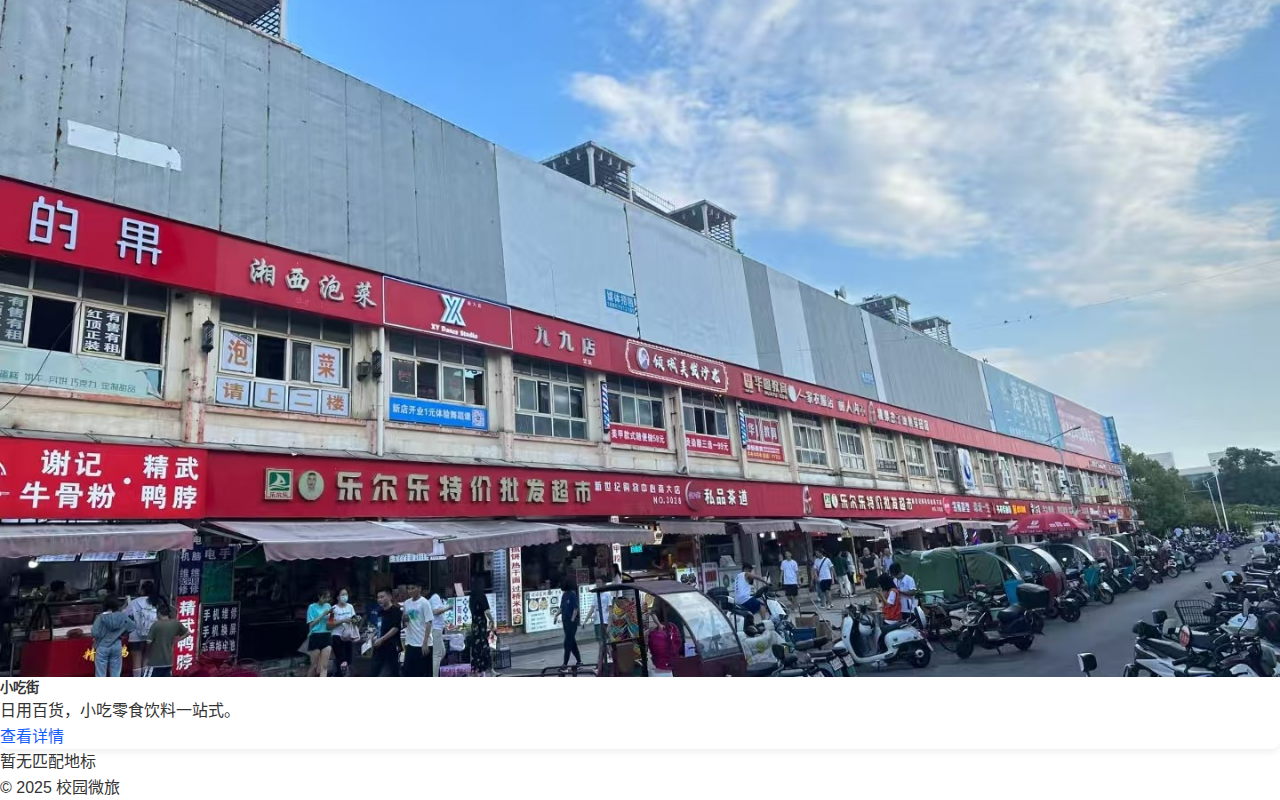
<file: list.html>
<!DOCTYPE html>
<html lang="zh-CN">
<head>
  <meta charset="UTF-8">
  <title>校园地标 | 列表</title>
  <meta name="viewport" content="width=device-width, initial-scale=1">
  <link href="https://cdn.staticfile.net/bootstrap/5.3.2/css/bootstrap.min.css" rel="stylesheet">
  <link rel="stylesheet" href="https://cdn.staticfile.net/bootstrap-icons/1.11.0/font/bootstrap-icons.min.css">
  <link rel="stylesheet" href="css/base.css">
  <link rel="stylesheet" href="css/common.css">
  <link rel="stylesheet" href="css/list.css">
</head>

<body>
  <header class="bg-primary text-white py-3 fixed-top">
    <div class="container d-flex justify-content-between align-items-center">
      <h1 class="h4 mb-0">校园地标</h1>
      <button id="nightBtn" class="btn btn-outline-light btn-sm">
        <i class="bi bi-moon-stars"></i> 夜间
      </button>
    </div>
  </header>

  <nav class="navbar navbar-expand-lg navbar-light bg-light shadow-sm fixed-top" style="margin-top: 56px;">
    <div class="container">
      <a class="navbar-brand" href="index.html">Home</a>
      <button class="navbar-toggler" type="button" data-bs-toggle="collapse" data-bs-target="#navbarNav">
        <span class="navbar-toggler-icon"></span>
      </button>
      <div class="collapse navbar-collapse" id="navbarNav">
        <ul class="navbar-nav ms-auto">
          <li class="nav-item"><a class="nav-link" href="index.html">首页</a></li>
          <li class="nav-item"><a class="nav-link" href="list.html">地标</a></li>
          <li class="nav-item"><a class="nav-link" href="fav.html">收藏</a></li>
          <li class="nav-item"><a class="nav-link" href="subscribe.html">订阅</a></li>
          <li class="nav-item"><a class="nav-link" href="about.html">关于</a></li>
          <!-- 用户登录状态将在这里动态添加 -->
        </ul>
      </div>
    </div>
  </nav>

  <main class="container my-4 with-fixed-header">
    <!-- 搜索栏 -->
    <section class="mb-4">
      <div class="row">
        <div class="col-lg-6 col-md-8 col-12">
          <div class="input-group">
            <span class="input-group-text"><i class="bi bi-search"></i></span>
            <input type="text" id="searchInput" class="form-control" placeholder="输入地标名称...">
          </div>
        </div>
      </div>
    </section>

    <!-- 卡片网格 -->
    <section id="cardGrid" class="row g-3">
      <!-- JS 动态渲染 -->
    </section>

    <!-- 无结果提示 -->
    <div id="noResult" class="alert alert-warning text-center d-none">暂无匹配地标</div>
  </main>

  <footer class="bg-light text-center py-3 mt-5">
    <p class="mb-0 text-muted">&copy; 2025 校园微旅</p>
  </footer>

  <script src="https://cdn.staticfile.net/bootstrap/5.3.2/js/bootstrap.bundle.min.js"></script>
  <script src="js/common.js"></script>
  <script src="js/list.js"></script>
</body>
</html>
</file>
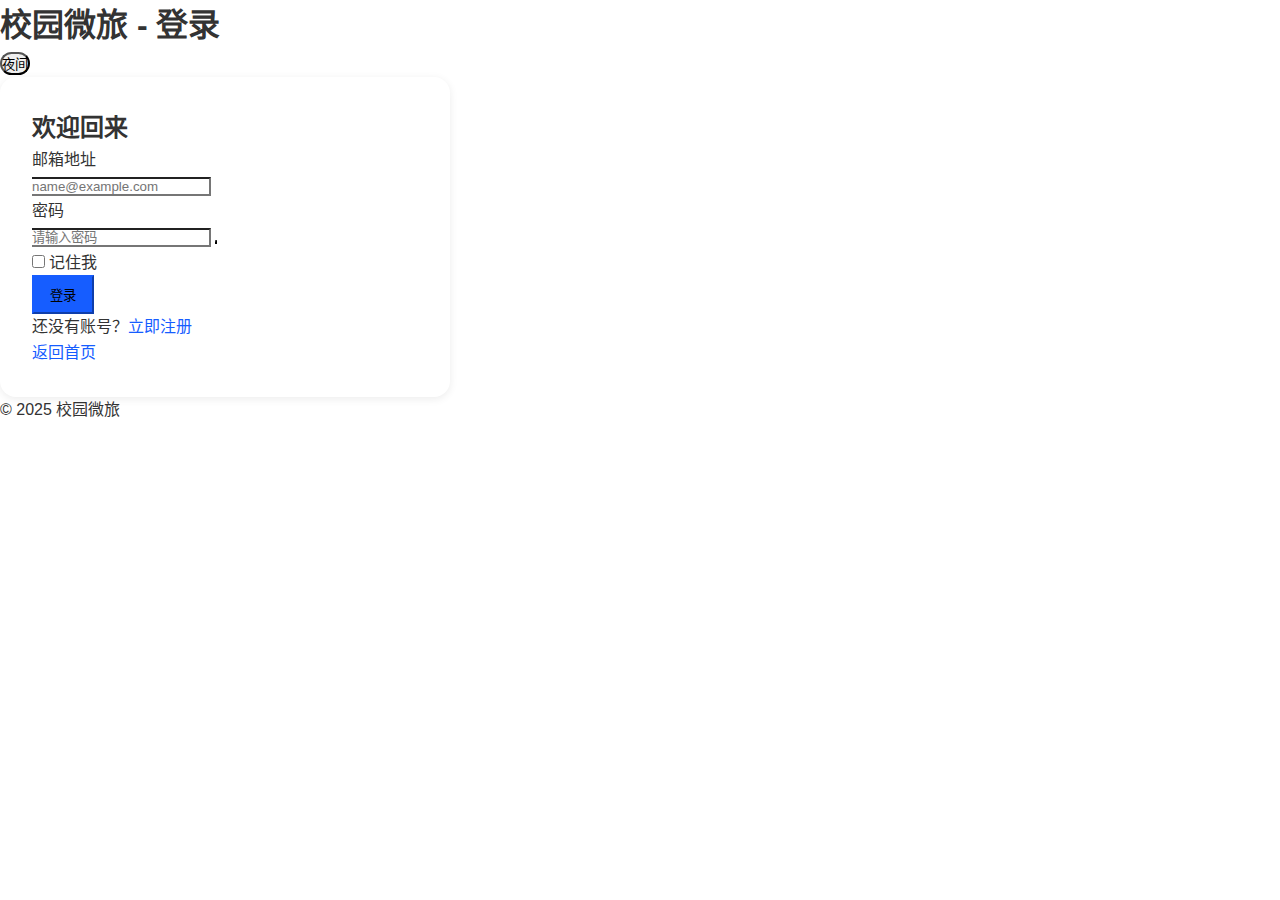
<file: login.html>
<!DOCTYPE html>
<html lang="zh-CN">
<head>
  <meta charset="UTF-8">
  <title>登录 | 校园微旅</title>
  <meta name="viewport" content="width=device-width, initial-scale=1">
  <link href="https://cdn.staticfile.net/bootstrap/5.3.2/css/bootstrap.min.css" rel="stylesheet">
  <link rel="stylesheet" href="https://cdn.staticfile.net/bootstrap-icons/1.11.0/font/bootstrap-icons.min.css">
  <link rel="stylesheet" href="css/base.css">
  <link rel="stylesheet" href="css/common.css">
  <link rel="stylesheet" href="css/login.css">
</head>

<body>
  <header class="bg-primary text-white py-3 fixed-top">
    <div class="container d-flex justify-content-between align-items-center">
      <h1 class="h4 mb-0">校园微旅 - 登录</h1>
      <button id="nightBtn" class="btn btn-outline-light btn-sm">
        <i class="bi bi-moon-stars"></i> 夜间
      </button>
    </div>
  </header>

  <main class="container my-5 with-fixed-header" style="max-width: 450px;">
    <div class="card shadow">
      <div class="card-body p-4">
        <h2 class="text-center mb-4">欢迎回来</h2>
        
        <!-- 错误提示 -->
        <div id="errorAlert" class="alert alert-danger d-none" role="alert">
          <i class="bi bi-exclamation-triangle-fill"></i> <span id="errorMsg"></span>
        </div>
        
        <!-- 成功提示 -->
        <div id="successAlert" class="alert alert-success d-none" role="alert">
          <i class="bi bi-check-circle-fill"></i> <span id="successMsg"></span>
        </div>

        <!-- 登录表单 -->
        <form id="loginForm">
          <div class="mb-3">
            <label for="email" class="form-label">邮箱地址</label>
            <div class="input-group">
              <span class="input-group-text"><i class="bi bi-envelope"></i></span>
              <input type="email" class="form-control" id="email" required placeholder="name@example.com">
            </div>
          </div>
          
          <div class="mb-3">
            <label for="password" class="form-label">密码</label>
            <div class="input-group">
              <input type="password" class="form-control" id="password" required placeholder="请输入密码">
              <button class="btn btn-outline-secondary" type="button" id="togglePassword">
                <i class="bi bi-eye"></i>
              </button>
            </div>
          </div>
          
          <div class="mb-3 form-check">
            <input type="checkbox" class="form-check-input" id="rememberMe">
            <label class="form-check-label" for="rememberMe">记住我</label>
          </div>
          
          <button type="submit" class="btn btn-primary w-100 mb-3">
            <i class="bi bi-box-arrow-in-right"></i> 登录
          </button>
        </form>

        <div class="text-center">
          <p class="mb-2">还没有账号？<a href="register.html" class="text-decoration-none">立即注册</a></p>
          <p class="mb-0"><a href="index.html" class="text-decoration-none"><i class="bi bi-house"></i> 返回首页</a></p>
        </div>
      </div>
    </div>
  </main>

  <footer class="bg-light text-center py-3 mt-5">
    <p class="mb-0 text-muted">&copy; 2025 校园微旅</p>
  </footer>

  <script src="https://cdn.staticfile.net/bootstrap/5.3.2/js/bootstrap.bundle.min.js"></script>
  <script src="js/common.js"></script>
  <script src="js/login.js"></script>
</body>
</html>
</file>
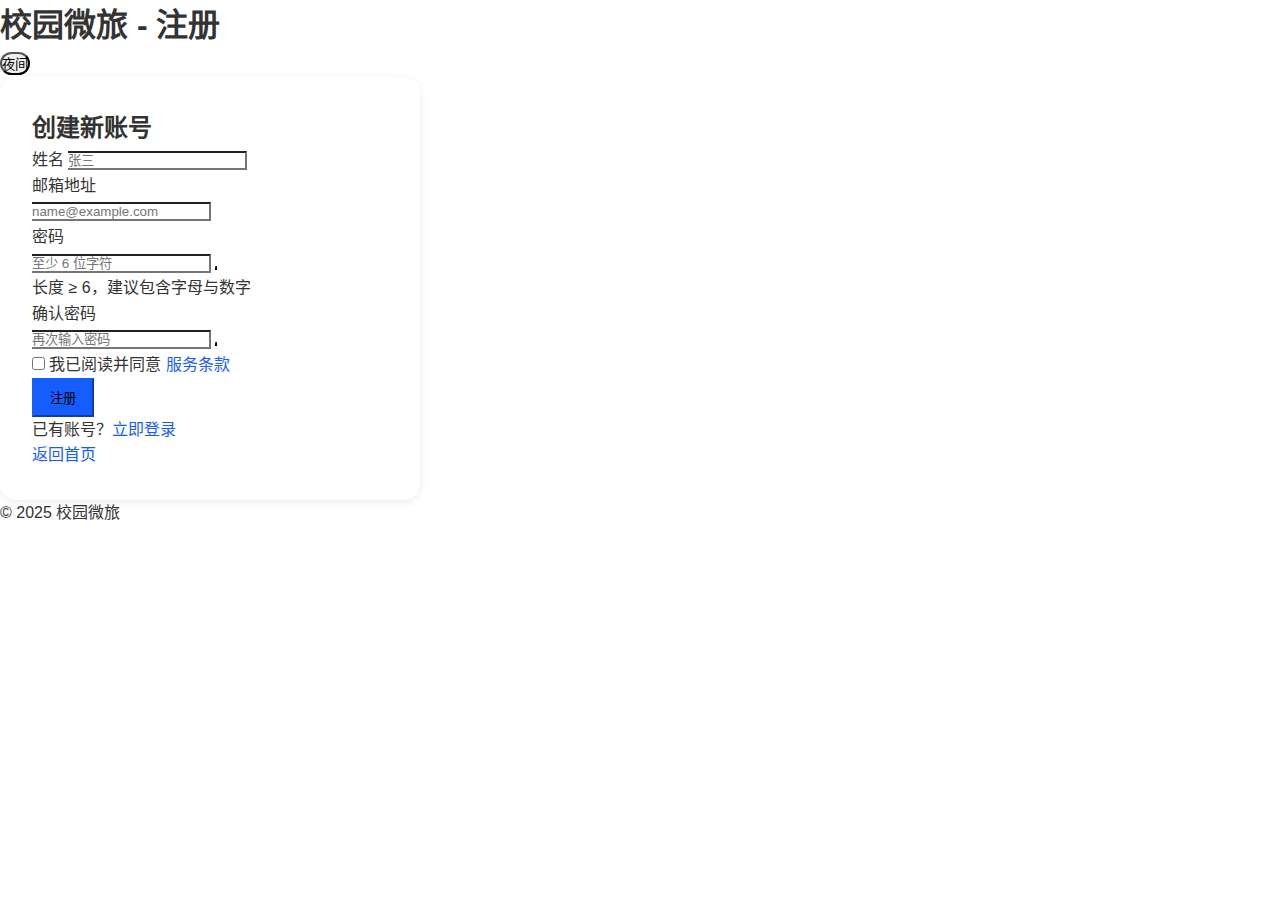
<file: register.html>
<!DOCTYPE html>
<html lang="zh-CN">
<head>
  <meta charset="UTF-8">
  <title>注册 | 校园微旅</title>
  <meta name="viewport" content="width=device-width, initial-scale=1">
  <link href="https://cdn.staticfile.net/bootstrap/5.3.2/css/bootstrap.min.css" rel="stylesheet">
  <link rel="stylesheet" href="https://cdn.staticfile.net/bootstrap-icons/1.11.0/font/bootstrap-icons.min.css">
  <link rel="stylesheet" href="css/base.css">
  <link rel="stylesheet" href="css/common.css">
  <link rel="stylesheet" href="css/login.css">
</head>

<body>
  <header class="bg-primary text-white py-3 fixed-top">
    <div class="container d-flex justify-content-between align-items-center">
      <h1 class="h4 mb-0">校园微旅 - 注册</h1>
      <button id="nightBtn" class="btn btn-outline-light btn-sm">
        <i class="bi bi-moon-stars"></i> 夜间
      </button>
    </div>
  </header>

  <main class="container my-5 with-fixed-header" style="max-width: 420px;">
    <div class="card shadow">
      <div class="card-body p-4">
        <h2 class="text-center mb-4">创建新账号</h2>

        <!-- 错误 / 成功提示 -->
        <div id="errorAlert" class="alert alert-danger d-none" role="alert">
          <i class="bi bi-exclamation-triangle-fill"></i> <span id="errorMsg"></span>
        </div>
        <div id="successAlert" class="alert alert-success d-none" role="alert">
          <i class="bi bi-check-circle-fill"></i> <span id="successMsg"></span>
        </div>

        <!-- 注册表单 -->
        <form id="registerForm" novalidate>
          <div class="mb-3">
            <label for="fullName" class="form-label">姓名</label>
            <input type="text" class="form-control" id="fullName" required placeholder="张三">
          </div>

          <div class="mb-3">
            <label for="email" class="form-label">邮箱地址</label>
            <div class="input-group">
              <span class="input-group-text"><i class="bi bi-envelope"></i></span>
              <input type="email" class="form-control" id="email" required placeholder="name@example.com">
            </div>
          </div>

          <div class="mb-3">
            <label for="password" class="form-label">密码</label>
            <div class="input-group">
              <input type="password" class="form-control" id="password" required placeholder="至少 6 位字符">
              <button class="btn btn-outline-secondary" type="button" id="togglePassword">
                <i class="bi bi-eye"></i>
              </button>
            </div>
            <div class="form-text">长度 ≥ 6，建议包含字母与数字</div>
          </div>

          <div class="mb-3">
            <label for="confirmPassword" class="form-label">确认密码</label>
            <div class="input-group">
              <input type="password" class="form-control" id="confirmPassword" required placeholder="再次输入密码">
              <button class="btn btn-outline-secondary" type="button" id="toggleConfirmPassword">
                <i class="bi bi-eye"></i>
              </button>
            </div>
          </div>

          <div class="mb-3 form-check">
            <input type="checkbox" class="form-check-input" id="terms" required>
            <label class="form-check-label" for="terms">
              我已阅读并同意 <a href="#" class="text-decoration-none">服务条款</a>
            </label>
          </div>

          <button type="submit" class="btn btn-primary w-100 mb-3">注册</button>
        </form>

        <div class="text-center">
          <p class="mb-2">已有账号？<a href="login.html" class="text-decoration-none">立即登录</a></p>
          <p class="mb-0"><a href="index.html" class="text-decoration-none"><i class="bi bi-house"></i> 返回首页</a></p>
        </div>
      </div>
    </div>
  </main>

  <footer class="bg-light text-center py-3 mt-5">
    <p class="mb-0 text-muted">&copy; 2025 校园微旅</p>
  </footer>

  <script src="https://cdn.staticfile.net/bootstrap/5.3.2/js/bootstrap.bundle.min.js"></script>
  <script src="js/common.js"></script>
  <script src="js/register.js"></script>
</body>
</html>
</file>
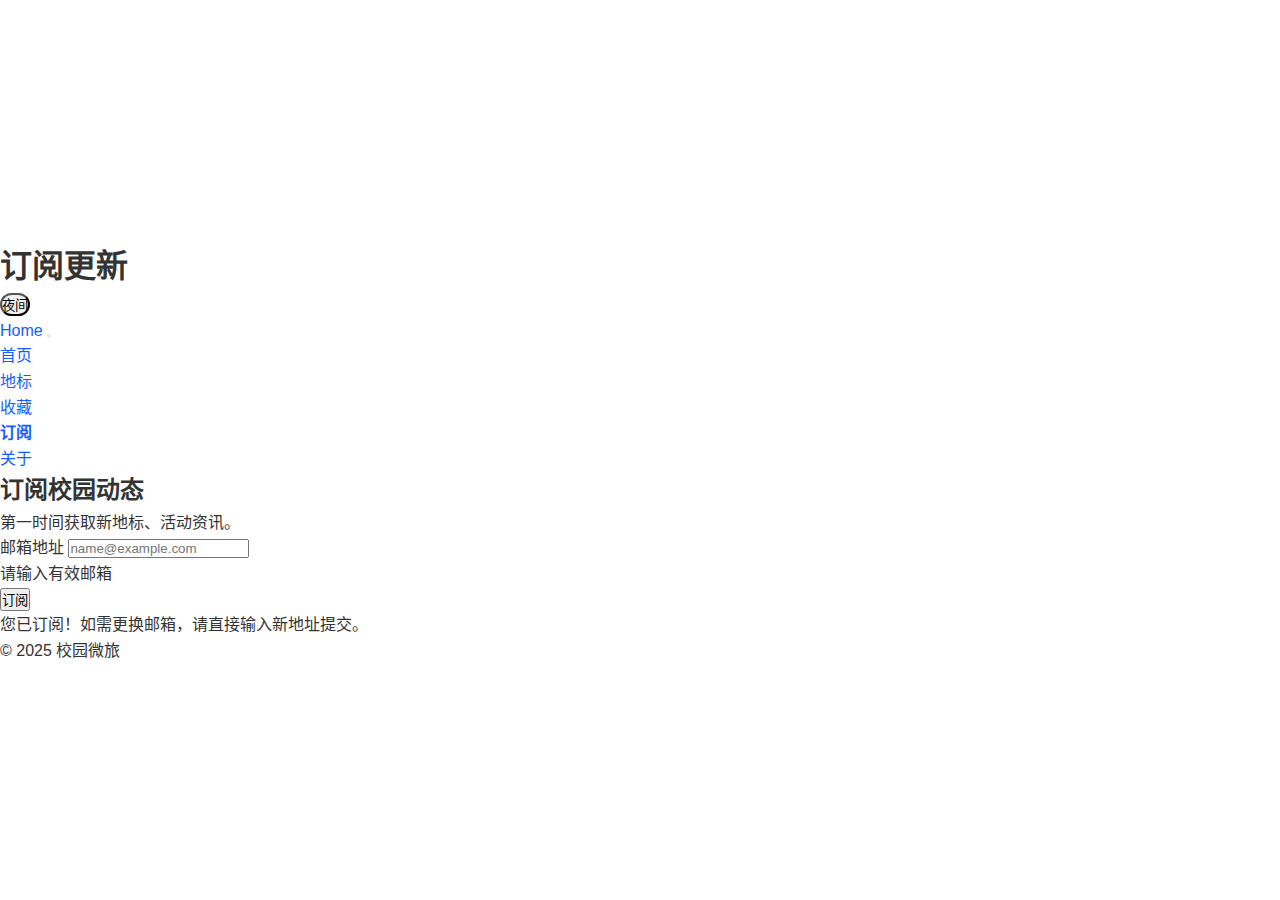
<file: subscribe.html>
<!DOCTYPE html>
<html lang="zh-CN">
<head>
  <meta charset="UTF-8">
  <title>订阅更新 | 校园微旅</title>
  <meta name="viewport" content="width=device-width, initial-scale=1">
  <link href="https://cdn.staticfile.net/bootstrap/5.3.2/css/bootstrap.min.css" rel="stylesheet">
  <link rel="stylesheet" href="https://cdn.staticfile.net/bootstrap-icons/1.11.0/font/bootstrap-icons.min.css">
  <link rel="stylesheet" href="css/base.css">
  <link rel="stylesheet" href="css/common.css">
  <style>
    /* 成功勾动画 */
    .check-wrap { display:none; font-size: 3rem; color: #28a745; }
    .check-wrap.show { display: inline-block; animation: checkScale .4s; }
    @keyframes checkScale { 0%{transform:scale(0)} 80%{transform:scale(1.2)} 100%{transform:scale(1)} }
  </style>
</head>

<body class="with-fixed-header">
  <header class="bg-primary text-white py-3 fixed-top">
    <div class="container d-flex justify-content-between align-items-center">
      <h1 class="h4 mb-0">订阅更新</h1>
      <button id="nightBtn" class="btn btn-outline-light btn-sm">
        <i class="bi bi-moon-stars"></i> 夜间
      </button>
    </div>
  </header>

  <nav id="mainNav" class="navbar navbar-expand-lg navbar-light bg-light shadow-sm fixed-top">
    <div class="container">
      <a class="navbar-brand" href="index.html">Home</a>
      <button class="navbar-toggler" type="button" data-bs-toggle="collapse" data-bs-target="#navbarNav">
        <span class="navbar-toggler-icon"></span>
      </button>
      <div class="collapse navbar-collapse" id="navbarNav">
        <ul class="navbar-nav ms-auto">
          <li class="nav-item"><a class="nav-link" href="index.html">首页</a></li>
          <li class="nav-item"><a class="nav-link" href="list.html">地标</a></li>
          <li class="nav-item"><a class="nav-link" href="fav.html">收藏</a></li>
          <li class="nav-item"><a class="nav-link" href="subscribe.html">订阅</a></li>
          <li class="nav-item"><a class="nav-link" href="about.html">关于</a></li>
          <!-- 用户登录状态将在这里动态添加 -->
        </ul>
      </div>
    </div>
  </nav>

  <main class="container my-5" style="max-width: 600px;">
    <h2 class="mb-4">订阅校园动态</h2>
    <p class="text-muted">第一时间获取新地标、活动资讯。</p>

    <form id="subForm" class="needs-validation" novalidate>
      <div class="mb-3">
        <label for="emailInput" class="form-label">邮箱地址</label>
        <input type="email" class="form-control" id="emailInput" required placeholder="name@example.com">
        <div class="invalid-feedback">请输入有效邮箱</div>
      </div>
      <button type="submit" class="btn btn-primary">
        <i class="bi bi-envelope"></i> 订阅
      </button>
      <span class="ms-3 check-wrap" id="successIcon">
        <i class="bi bi-check-circle-fill"></i>
      </span>
    </form>

    <!-- 已订阅提示 -->
    <div id="subscribedInfo" class="alert alert-success mt-4 d-none">
      您已订阅！如需更换邮箱，请直接输入新地址提交。
    </div>
  </main>

  <footer class="bg-light text-center py-3 mt-5">
    <p class="mb-0 text-muted">&copy; 2025 校园微旅</p>
  </footer>

  <script src="https://cdn.staticfile.net/bootstrap/5.3.2/js/bootstrap.bundle.min.js"></script>
  <script src="js/common.js"></script>
  <script src="js/layout.js"></script>
  <script src="js/debug-layout.js"></script>
  <script src="js/subscribe.js"></script>
</body>
</html>
</file>
<file: css/base.css>
/* 统一变量 + 浏览器默认重置 */
:root {
  --primary-color: #165dff;
  --secondary-color: #f2f3f5;
  --text-color: #333;
  --radius: 0.5rem;
  --shadow: 0 2px 8px rgba(0, 0, 0, 0.08);
  --transition: all 0.3s ease;
}

*, *::before, *::after {
  box-sizing: border-box;
  margin: 0;
  padding: 0;
}

body {
  font-family: -apple-system, BlinkMacSystemFont, "Segoe UI", Roboto, "Helvetica Neue", Arial, "Noto Sans", sans-serif;
  color: var(--text-color);
  background-color: #fff;
  line-height: 1.6;
}

/* 夜间模式覆盖 */
html.dark {
  --text-color: #e5e5e5;
  background-color: #121212;
  color: var(--text-color);
}

html.dark body {
  background-color: #121212;
}

/* 夜间模式下的头部和导航栏 */
html.dark .bg-primary {
  background-color: #0d3b8c !important;
}

html.dark .bg-light {
  background-color: #1e1e1e !important;
}

html.dark .navbar-light .navbar-brand,
html.dark .navbar-light .navbar-nav .nav-link {
  color: #e5e5e5 !important;
}

html.dark .navbar-light .navbar-nav .nav-link:hover,
html.dark .navbar-light .navbar-nav .nav-link:focus {
  color: #165dff !important;
}

html.dark .text-muted {
  color: #ffffff !important;
}

html.dark .card {
  background-color: #1e1e1e;
  border-color: #333;
}
/* 夜间模式下卡片内的文字颜色调整 */
html.dark .card .card-title,
html.dark .card .card-text {
  color: #ffffff;
}

html.dark .card .card-text {
  color: #e5e5e5;
}

html.dark .border {
  border-color: #333 !important;
}

html.dark .btn-primary {
  background-color: #0d3b8c;
  border-color: #0d3b8c;
}

html.dark .btn-outline-light {
  color: #ffffff;
  border-color: #333;
}

html.dark .bg-light {
  background-color: #1e1e1e !important;
}

a {
  color: var(--primary-color);
  text-decoration: none;
}

img {
  max-width: 100%;
  display: block;
}
</file>
<file: css/common.css>
/* 导航栏高亮 */
.navbar-nav .nav-link.active {
  font-weight: 600;
  color: var(--primary-color) !important;
}

/* 统一卡片 */
.card {
  border: none;
  border-radius: var(--radius);
  box-shadow: var(--shadow);
  transition: var(--transition);
}
.card:hover {
  transform: translateY(-4px);
  box-shadow: 0 4px 16px rgba(0, 0, 0, 0.12);
}

/* 返回顶部按钮 */
#backTop {
  position: fixed;
  bottom: 1.5rem;
  right: 1.5rem;
  display: none;
  z-index: 1050;
}

/* 夜间按钮样式 */
#nightBtn {
  border-radius: 1rem;
}

/* 响应式三栏 → 两栏 → 一栏 */
@media (max-width: 1200px) {
  .col-lg-4 { width: 50%; }   /* 平板两栏 */
}
@media (max-width: 768px) {
  .col-lg-4 { width: 100%; }  /* 手机一栏 */
  #map { height: 250px; }     /* Canvas 缩小 */
}
</file>
<file: css/detail.css>
/* 大图圆角阴影 */
#spotImg {
  max-height: 450px;
  object-fit: cover;
  box-shadow: var(--shadow);
}

/* 收藏按钮心跳动画 */
#favBtn i {
  transition: all .3s;
}
#favBtn.loved i {
  color: #dc3545;
  animation: heart .3s;
}
@keyframes heart {
  0%  { transform: scale(1); }
  50% { transform: scale(1.3); }
  100% { transform: scale(1); }
}

/* 返回顶部漂浮 */
#backTop {
  position: fixed;
  bottom: 1.5rem;
  right: 1.5rem;
  z-index: 1050;
}
</file>
<file: css/rating.css>
/* 评分系统样式 */
.rating-system {
  background: #f8f9fa;
  border-radius: 0.5rem;
  padding: 1.5rem;
}

.star-display {
  color: #ffc107;
  font-size: 1.2rem;
}

.star-display i {
  margin: 0 2px;
}

/* 评分条 */
.rating-bars .rating-item {
  display: flex;
  align-items: center;
  margin-bottom: 0.5rem;
}

.rating-bars .rating-label {
  width: 60px;
  font-size: 0.875rem;
  color: #6c757d;
}

.rating-bars .progress {
  flex: 1;
  height: 8px;
  margin: 0 0.5rem;
  background-color: #e9ecef;
}

.rating-bars .progress-bar {
  background-color: #ffc107;
  transition: width 0.3s ease;
}

.rating-bars .rating-count {
  width: 40px;
  text-align: right;
  font-size: 0.875rem;
  color: #6c757d;
}

/* 星级评分组件 */
.star-rating {
  display: inline-flex;
  font-size: 2rem;
  cursor: pointer;
}

.star-rating .star {
  color: #dee2e6;
  transition: all 0.2s ease;
  margin: 0 2px;
}

.star-rating .star:hover,
.star-rating .star.hover {
  color: #ffc107;
  transform: scale(1.1);
}

.star-rating .star.selected {
  color: #ffc107;
}

.star-rating .star:hover ~ .star {
  color: #dee2e6;
}

/* 用户评分区 */
.user-rating-form {
  background: #f8f9fa;
  border-radius: 0.5rem;
  padding: 1rem;
}

.user-rating-form .btn-submit {
  background: #165dff;
  border: none;
  padding: 0.5rem 1.5rem;
}

.user-rating-form .btn-submit:hover {
  background: #0d4bbf;
}

/* 评论列表 */
.comments-list {
  max-height: 500px;
  overflow-y: auto;
}

.comment-item {
  border-bottom: 1px solid #e9ecef;
  padding: 1rem 0;
}

.comment-item:last-child {
  border-bottom: none;
}

.comment-header {
  display: flex;
  align-items: center;
  margin-bottom: 0.5rem;
}

.comment-avatar {
  width: 40px;
  height: 40px;
  border-radius: 50%;
  margin-right: 0.75rem;
}

.comment-info {
  flex: 1;
}

.comment-author {
  font-weight: 600;
  margin-bottom: 0.25rem;
}

.comment-time {
  font-size: 0.875rem;
  color: #6c757d;
}

.comment-rating {
  color: #ffc107;
  font-size: 0.875rem;
  margin-bottom: 0.5rem;
}

.comment-content {
  margin-bottom: 0.5rem;
}

.comment-actions {
  display: flex;
  gap: 1rem;
  font-size: 0.875rem;
}

.comment-actions button {
  background: none;
  border: none;
  color: #6c757d;
  cursor: pointer;
  padding: 0;
}

.comment-actions button:hover {
  color: #165dff;
}

/* 评论表单 */
.comment-form {
  background: #f8f9fa;
  border-radius: 0.5rem;
  padding: 1rem;
  margin-bottom: 1rem;
}

.comment-form textarea {
  resize: vertical;
  min-height: 100px;
}

/* 夜间模式适配 */
html.dark .rating-system {
  background-color: #1e1e1e;
}

html.dark .rating-bars .progress {
  background-color: #2d2d2d;
}

html.dark .user-rating-form,
html.dark .comment-form {
  background-color: #1e1e1e;
}

html.dark .comment-item {
  border-bottom-color: #333;
}

/* 响应式调整 */
@media (max-width: 768px) {
  .rating-bars .rating-label {
    width: 50px;
    font-size: 0.8rem;
  }
  
  .rating-bars .rating-count {
    width: 35px;
    font-size: 0.8rem;
  }
  
  .star-rating {
    font-size: 1.5rem;
  }
}
</file>
<file: css/list.css>
/* 搜索栏圆角 */
.input-group-text {
  background: #fff;
  border-right: 0;
}
#searchInput {
  border-left: 0;
}
#searchInput:focus {
  box-shadow: none;
  border-color: #86b7fe;
}

/* 卡片小徽章 */
.card-badge {
  position: absolute;
  top: 0.75rem;
  right: 0.75rem;
  background: rgba(0,0,0,0.45);
  color: #fff;
  font-size: 0.75rem;
  padding: 0.2rem 0.5rem;
  border-radius: 0.5rem;
}

/* 高亮关键词 */
mark {
  background: #ffe58f;
  padding: 0 2px;
}
</file>
<file: css/login.css>
/* 登录注册页面样式 */
.card {
  border-radius: 1rem;
}

.card-body {
  padding: 2rem;
}

.form-control:focus {
  border-color: #165dff;
  box-shadow: 0 0 0 0.2rem rgba(22, 93, 255, 0.25);
}

.btn-primary {
  background-color: #165dff;
  border-color: #165dff;
  padding: 0.5rem 1rem;
}

.btn-primary:hover {
  background-color: #0d4bbf;
  border-color: #0d4bbf;
}

.input-group-text {
  background-color: #f8f9fa;
  border-right: 0;
}

.form-control {
  border-left: 0;
}

.form-control:focus + .input-group-text {
  border-color: #165dff;
}

/* 密码可见性切换按钮 */
#togglePassword, #toggleConfirmPassword {
  border-left: 0;
}

#togglePassword:hover, #toggleConfirmPassword:hover {
  background-color: #e9ecef;
}

/* 响应式调整 */
@media (max-width: 576px) {
  .card-body {
    padding: 1.5rem;
  }
}

/* 夜间模式适配 */
html.dark .card {
  background-color: #1e1e1e;
  border-color: #333;
}

html.dark .form-control {
  background-color: #2d2d2d;
  border-color: #444;
  color: #e5e5e5;
}

html.dark .form-control:focus {
  background-color: #2d2d2d;
  border-color: #165dff;
  color: #e5e5e5;
}

html.dark .input-group-text {
  background-color: #2d2d2d;
  border-color: #444;
  color: #e5e5e5;
}
</file>
